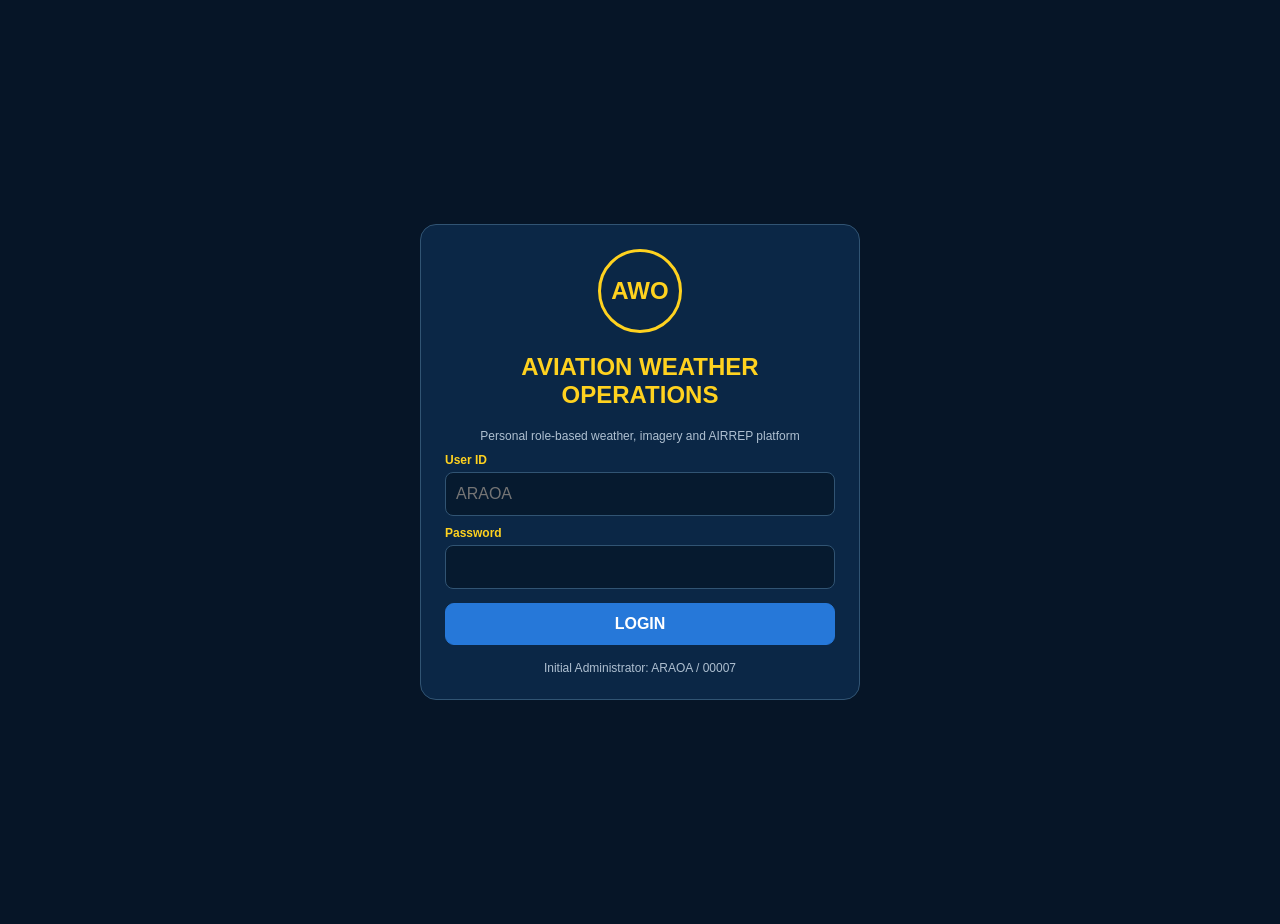
<file: index.html>
<!doctype html>
<html lang="en">
<head>
<meta charset="utf-8">
<meta name="viewport" content="width=device-width,initial-scale=1,viewport-fit=cover">
<meta name="theme-color" content="#07182c">
<link rel="manifest" href="manifest.webmanifest">
<title>AWO — Aviation Weather Operations</title>
<style>
:root{--bg:#061527;--panel:#0b2746;--panel2:#103759;--panel3:#081e36;--text:#f6f9fc;--muted:#afc0d1;--line:#315473;--yellow:#ffd21f;--blue:#2678d9;--green:#159447;--amber:#d4a10b;--red:#c83232;--purple:#8149aa;--grey:#65707c;--input:#061a2f}
[data-theme="light"]{--bg:#eef3f8;--panel:#fff;--panel2:#e7edf4;--panel3:#f5f8fb;--text:#10243a;--muted:#5b6b7b;--line:#bcc8d4;--yellow:#9b7200;--input:#fff}
*{box-sizing:border-box}body{margin:0;font-family:Arial,sans-serif;background:var(--bg);color:var(--text)}button,input,select,textarea{font:inherit}button{cursor:pointer}.hidden{display:none!important}.small{font-size:12px;color:var(--muted)}.center{text-align:center}
header{position:sticky;top:0;z-index:30;display:flex;justify-content:space-between;gap:10px;align-items:center;padding:10px 14px;background:var(--panel);border-bottom:2px solid var(--yellow)}.brand{color:var(--yellow);font-weight:900}.actions{display:flex;gap:7px;flex-wrap:wrap}
.btn{border:1px solid var(--line);border-radius:9px;padding:10px 12px;background:var(--panel2);color:var(--text);min-height:42px}.btn.primary{background:var(--blue);border-color:var(--blue);color:#fff;font-weight:800}.btn.success{background:var(--green);border-color:var(--green);color:#fff}.btn.danger{background:var(--red);border-color:var(--red);color:#fff}.btn.purple{background:var(--purple);border-color:var(--purple);color:#fff}
main{max-width:1280px;margin:auto;padding:12px}.loginWrap{min-height:100vh;display:grid;place-items:center}.loginCard{width:min(440px,95vw);background:var(--panel);border:1px solid var(--line);border-radius:16px;padding:24px}.logo{width:84px;height:84px;border:3px solid var(--yellow);border-radius:50%;display:grid;place-items:center;margin:auto;color:var(--yellow);font-weight:900;font-size:24px}.loginCard h1{text-align:center;color:var(--yellow);font-size:24px}
label{display:block;color:var(--yellow);font-size:12px;font-weight:800;margin:10px 0 5px}input,select,textarea{width:100%;min-height:44px;border:1px solid var(--line);border-radius:8px;background:var(--input);color:var(--text);padding:10px}textarea{min-height:88px}
.nav{display:flex;gap:7px;flex-wrap:wrap;margin-bottom:12px}.nav .active{border-color:var(--yellow);color:var(--yellow)}.card{background:var(--panel);border:1px solid var(--line);border-radius:13px;margin-bottom:12px;overflow:hidden}.cardTitle{padding:11px 13px;background:var(--panel2);color:var(--yellow);font-weight:900}.cardBody{padding:13px}.grid{display:grid;gap:10px}.g2{grid-template-columns:repeat(2,minmax(0,1fr))}.g3{grid-template-columns:repeat(3,minmax(0,1fr))}.g4{grid-template-columns:repeat(4,minmax(0,1fr))}
.kpi{background:var(--panel3);border:1px solid var(--line);border-radius:10px;padding:13px}.kpi b{display:block;color:var(--yellow);font-size:25px;margin-top:5px}.tableWrap{overflow:auto}table{width:100%;border-collapse:collapse;min-width:760px}th,td{padding:9px;border:1px solid var(--line);font-size:12px;text-align:left}th{background:var(--panel2);color:var(--yellow)}
.status{display:inline-block;padding:5px 9px;border-radius:999px;color:#fff;font-weight:800}.GREEN{background:var(--green)}.YELLOW{background:var(--amber);color:#07182c}.RED{background:var(--red)}.PURPLE{background:var(--purple)}.GREY{background:var(--grey)}
.choiceRow,.codeWrap{display:flex;gap:7px;flex-wrap:wrap}.choice,.code{border:1px solid var(--line);border-radius:8px;padding:9px 11px;background:var(--panel3);color:var(--text)}.choice.red{background:var(--red);color:#fff}.choice.yellow{background:var(--amber);color:#07182c}.choice.green{background:var(--green);color:#fff}.choice.selected,.code.selected{outline:2px solid var(--yellow)}
.person{border:1px solid var(--line);background:var(--panel3);padding:10px;border-radius:8px;margin:5px 0}.person.active{border-color:var(--yellow)}.chipGrid{display:grid;grid-template-columns:repeat(auto-fill,minmax(105px,1fr));gap:7px}.chip{padding:10px;border:1px solid var(--line);border-radius:8px;background:var(--panel3);color:var(--text)}.chip.on{background:var(--green);color:#fff}.history{border-left:4px solid var(--yellow);padding:9px 11px;background:var(--panel3);border-radius:7px;margin:7px 0}.imgGrid{display:grid;grid-template-columns:repeat(auto-fill,minmax(180px,1fr));gap:10px}.imgCard{border:1px solid var(--line);background:var(--panel3);border-radius:10px;padding:8px}.imgCard img{width:100%;aspect-ratio:16/10;object-fit:cover;border-radius:7px}
#cameraOverlay{position:fixed;inset:0;background:#000;z-index:100}#cameraVideo{width:100%;height:100%;object-fit:cover}.cameraTop{position:absolute;top:15px;left:12px;right:12px;display:flex;justify-content:space-between;z-index:105}.cameraBadge{background:rgba(4,18,31,.82);border:1px solid var(--yellow);color:var(--yellow);padding:8px 11px;border-radius:9px;font-weight:900}
#guide{position:absolute;top:22%;left:50%;transform:translateX(-50%);background:rgba(0,0,0,.65);border-radius:12px;padding:10px 18px;font-weight:900;text-align:center;z-index:105}.guideRed{border:2px solid #ff4f48;color:#ff4f48}.guideYellow{border:2px solid var(--yellow);color:var(--yellow)}.guideGreen{border:2px solid #3be277;color:#3be277}#guideArrow{font-size:38px;animation:pulse 1s infinite}@keyframes pulse{50%{opacity:.35}}
#radialCanvas{position:absolute;left:3%;right:3%;bottom:178px;width:94%;height:170px;z-index:104;background:rgba(0,12,24,.18);border-radius:18px;pointer-events:none}.centerPointer{position:absolute;bottom:326px;left:50%;transform:translateX(-50%);width:0;height:0;border-left:12px solid transparent;border-right:12px solid transparent;border-top:22px solid var(--yellow);z-index:106;filter:drop-shadow(0 0 5px #000)}.liveBearing{position:absolute;bottom:190px;left:50%;transform:translateX(-50%);z-index:106;font-size:42px;color:var(--yellow);font-weight:900;text-shadow:0 2px 5px #000}.weatherOverlay{position:absolute;bottom:112px;left:8px;right:8px;z-index:106;background:rgba(5,17,28,.82);padding:7px;border-radius:8px;text-align:center;font-size:11px}.cameraButtons{position:absolute;bottom:14px;left:0;right:0;display:flex;justify-content:center;gap:34px;align-items:center;z-index:106}.shutter{width:92px;height:92px;border-radius:50%;background:white;border:8px solid rgba(255,255,255,.48);box-shadow:0 0 0 2px rgba(0,0,0,.35)}#overrideBtn{font-size:17px;font-weight:900;padding:13px 18px;min-height:48px;border:1px solid var(--yellow);color:var(--yellow);background:rgba(5,17,28,.82)}#overrideBtn.overrideActive{background:#7a5210;color:#fff;border-color:#ffd21f}.overridePanel{position:absolute;inset:0;z-index:120;background:rgba(0,0,0,.58);display:flex;align-items:center;justify-content:center;padding:18px}.overrideCard{width:min(92vw,430px);background:#071b2d;border:1px solid #ffd21f;border-radius:16px;padding:18px;box-shadow:0 18px 50px rgba(0,0,0,.55)}.overrideTitle{font-size:20px;font-weight:900;color:#ffd21f;text-align:center;margin-bottom:14px}.bearingAdjuster{display:grid;grid-template-columns:auto auto 1fr auto auto;gap:7px;align-items:center;margin:10px 0}.bearingAdjuster button{min-height:44px;font-weight:900}.overrideBearingValue{font-size:30px;font-weight:900;color:#ffd21f;text-align:center;min-width:88px}.overrideActions{display:flex;gap:10px;margin-top:14px}.overrideActions button{flex:1;min-height:46px;font-weight:900}.overrideHint{font-size:12px;color:#b9c8d6;margin-top:8px;text-align:center}
@media(max-width:760px){.g2,.g3,.g4{grid-template-columns:1fr}.brand{font-size:14px}main{padding:8px}header{align-items:flex-start}}
</style>
</head>
<body>
<header id="header" class="hidden"><div><div class="brand">AWO — AVIATION WEATHER OPERATIONS</div><div id="userLine" class="small"></div></div><div class="actions"><button class="btn" id="themeBtn">◐</button><button class="btn danger" id="logoutBtn">LOGOUT</button></div></header>
<main>
<section id="login" class="loginWrap"><div class="loginCard"><div class="logo">AWO</div><h1>AVIATION WEATHER OPERATIONS</h1><div class="small center">Personal role-based weather, imagery and AIRREP platform</div><label>User ID</label><input id="loginId" autocomplete="username" placeholder="ARAOA"><label>Password</label><input id="loginPass" type="password" autocomplete="current-password"><button class="btn primary" style="width:100%;margin-top:14px" id="loginBtn">LOGIN</button><p id="loginError" style="color:#ff7770"></p><div class="small center">Initial Administrator: ARAOA / 00007</div></div></section>
<section id="app" class="hidden"><div id="nav" class="nav"></div><div id="content"></div></section>
</main>

<section id="cameraOverlay" class="hidden">
<video id="cameraVideo" autoplay playsinline></video>
<canvas id="captureCanvas" class="hidden"></canvas>
<div class="cameraTop"><button class="btn danger" id="closeCamera">✕</button><div class="cameraBadge" id="targetBearing">TARGET —</div><button class="btn" id="referenceButton">REFERENCE</button></div>
<div id="guide" class="guideRed"><div id="guideText">TURN RIGHT</div><div id="guideArrow">›››</div></div>
<div class="centerPointer"></div><canvas id="radialCanvas" width="1000" height="150"></canvas><div id="liveBearing" class="liveBearing">—°</div><div id="cameraWeather" class="weatherOverlay"></div>
<div class="cameraButtons"><button class="btn" id="overrideBtn">OVERRIDE</button><button class="shutter" id="captureBtn" aria-label="Capture image"></button></div>
<div id="overridePanel" class="overridePanel hidden">
  <div class="overrideCard">
    <div class="overrideTitle">MANUAL BEARING OVERRIDE</div>
    <label>Selected bearing</label>
    <div class="bearingAdjuster">
      <button class="btn" id="bearingMinus10">−10°</button>
      <button class="btn" id="bearingMinus1">−1°</button>
      <div id="overrideBearingValue" class="overrideBearingValue">000°</div>
      <button class="btn" id="bearingPlus1">+1°</button>
      <button class="btn" id="bearingPlus10">+10°</button>
    </div>
    <input id="overrideBearingInput" type="number" min="0" max="359" inputmode="numeric" placeholder="Enter bearing 0–359°">
    <label>Reason for override</label>
    <select id="overrideReason">
      <option value="">Select reason</option>
      <option value="COMPASS_UNAVAILABLE">Compass unavailable</option>
      <option value="COMPASS_INACCURATE">Compass inaccurate</option>
      <option value="SENSOR_UNSTABLE">Sensor unstable</option>
      <option value="OTHER">Other</option>
    </select>
    <textarea id="overrideRemarks" placeholder="Additional remarks"></textarea>
    <div class="overrideHint">The selected manual bearing will be embedded permanently in the captured image.</div>
    <div class="overrideActions">
      <button class="btn" id="cancelOverride">CANCEL</button>
      <button class="btn success" id="applyOverride">USE BEARING</button>
    </div>
  </div>
</div>
</section>

<script>
/* AWO CAMERA HOTFIX V5.1 - rear camera only, robust compass, visible radial, in-camera override */
"use strict";
const DBKEY="AWO_HYBRID_DATABASE", OLD_DBKEY="awo_v2_foundation_db", SESSIONKEY="AWO_SESSION";
const WEATHER_CODES=["NIL","HZ","BR","FG","-DZ","DZ","+DZ","-RA","RA","+RA","-SN","SN","+SN","TS","SHRA","GR","GS"];
const $=id=>document.getElementById(id);
function emptyDB(){return {users:{},helipads:{},observations:[],images:[],airreps:[],tasks:[],messages:[],audit:[],requests:[],aviatorPrefs:{}}}
function parse(v){try{return v?JSON.parse(v):null}catch{return null}}
function normalize(d){d=(d&&typeof d==="object")?d:emptyDB();d.users=(d.users&&typeof d.users==="object"&&!Array.isArray(d.users))?d.users:{};d.helipads=(d.helipads&&typeof d.helipads==="object"&&!Array.isArray(d.helipads))?d.helipads:{};for(const k of ["observations","images","airreps","tasks","messages","audit","requests"])if(!Array.isArray(d[k]))d[k]=[];if(!d.aviatorPrefs||typeof d.aviatorPrefs!=="object")d.aviatorPrefs={};Object.values(d.users).forEach(u=>{if(!Array.isArray(u.helipads))u.helipads=[];if(u.active===undefined)u.active=true});Object.values(d.helipads).forEach(h=>{if(h.active===undefined)h.active=true;if(h.validity==null)h.validity=h.weatherValidityMinutes||30;if(!h.autoColour)h.autoColour="ON";if(h.redVis==null)h.redVis=1000;if(h.yellowVis==null)h.yellowVis=3000;if(h.views==null)h.views=4;if(!Array.isArray(h.viewConfig)){h.viewConfig=Array.from({length:Number(h.views||4)},(_,i)=>({id:"V"+(i+1),label:"VIEW "+(i+1),bearing:(i*90)%360,tolerance:10,reference:null}))}});return d}
let db=parse(localStorage.getItem(DBKEY));
if(!db){const old=parse(localStorage.getItem(OLD_DBKEY));db=old?{users:old.users||{},helipads:old.helipads||{},observations:old.observations||[],images:old.images||[],airreps:old.airreps||[],tasks:old.tasks||[],messages:old.messages||[],audit:old.audit||[],requests:old.requests||[],aviatorPrefs:old.aviatorPrefs||{}}:emptyDB()}
db=normalize(db);
const oldAdmin=db.users.ARAOA||{};
db.users.ARAOA={...oldAdmin,id:"ARAOA",password:"00007",role:"ADMIN",observerType:null,active:true,primary:true,helipads:Array.isArray(oldAdmin.helipads)?oldAdmin.helipads:[]};
function save(){try{localStorage.setItem(DBKEY,JSON.stringify(db));return true}catch(e){alert("Local storage is full/unavailable. Export or clear old image history.");return false}}
save();
function currentUser(){const id=localStorage.getItem(SESSIONKEY);return id&&db.users[id]?db.users[id]:null}
function audit(action,detail){const u=currentUser();db.audit.unshift({time:new Date().toISOString(),user:u?u.id:"SYSTEM",action,detail});save()}
function esc(v){return String(v??"").replace(/[&<>"']/g,c=>({"&":"&amp;","<":"&lt;",">":"&gt;",'"':"&quot;","'":"&#039;"}[c]))}
function fmt(v){if(!v)return"—";const d=new Date(v);return isNaN(d)?"—":d.toLocaleString()}
function login(){const id=$("loginId").value.trim().toUpperCase(),pass=$("loginPass").value,u=db.users[id];if(!u||u.active===false||String(u.password)!==String(pass)){$("loginError").textContent="Invalid User ID or password.";return}$("loginError").textContent="";localStorage.setItem(SESSIONKEY,id);audit("LOGIN","User logged in");route()}
function logout(){if(currentUser())audit("LOGOUT","User logged out");localStorage.removeItem(SESSIONKEY);route()}
function route(){const u=currentUser();if(!u){$("login").classList.remove("hidden");$("app").classList.add("hidden");$("header").classList.add("hidden");return}$("login").classList.add("hidden");$("app").classList.remove("hidden");$("header").classList.remove("hidden");$("userLine").textContent=`${u.id} • ${u.role}${u.observerType?" / "+u.observerType:""}`;buildNav(u)}
function buildNav(u){let tabs=[];if(u.role==="ADMIN")tabs=[["Dashboard",renderAdminDashboard],["Helipads",renderAdminHelipads],["Users",renderAdminUsers],["Schedules",renderAdminSchedules],["Messages",renderAdminMessages],["Records",renderAdminRecords]];else if(u.role==="CAPTURER")tabs=[["Capture",renderCapturer],["History",renderCaptureHistory]];else if(u.role==="OBSERVER"&&u.observerType==="OUTSTATION")tabs=[["Weather",renderOutstation],["Camera",renderOutCamera],["History",renderOutHistory]];else if(u.role==="OBSERVER"&&u.observerType==="INSTATION")tabs=[["My Helipads",renderInstation],["Latest Updates",renderInstationHistory]];else if(u.role==="AVIATOR")tabs=[["Latest Weather",renderAviator],["AIRREP",renderAIRREP],["Alerts",renderAviatorAlerts],["Compare",renderCompare]];const nav=$("nav");nav.innerHTML="";tabs.forEach((t,i)=>{const b=document.createElement("button");b.className="btn"+(i===0?" active":"");b.textContent=t[0];b.onclick=()=>{[...nav.children].forEach(x=>x.classList.remove("active"));b.classList.add("active");t[1]()};nav.appendChild(b)});if(tabs[0])tabs[0][1]()}
function latestObservation(id,source){let a=db.observations.filter(o=>(o.helipad===id||o.helipadId===id)&&(!source||o.source===source));a.sort((x,y)=>new Date(y.time||y.observedAt)-new Date(x.time||x.observedAt));return a[0]||null}
function latestImage(id){return db.images.filter(i=>i.helipad===id||i.helipadId===id).sort((x,y)=>new Date(y.time||y.capturedAt)-new Date(x.time||x.capturedAt))[0]||null}
function officialObs(h){return h.mode==="OUTSTATION"?latestObservation(h.id,"OUT"):latestObservation(h.id,"IN")}
function statusFor(h){const o=officialObs(h),img=latestImage(h.id);if(!o)return img?"PURPLE":"GREY";const age=(Date.now()-new Date(o.time||o.observedAt).getTime())/60000;if(age>Number(h.validity||h.weatherValidityMinutes||30))return img?"PURPLE":"GREY";return o.systemColour||o.observerColour||"GREEN"}
function calcColour(h,d){if((h.autoColour||"ON")==="OFF")return d.observerColour;const v=Number(d.visibility),wx=d.weather||d.weatherCodes||[];if(v<Number(h.redVis||1000)||d.htStatus==="HTNV"||["TS","+RA","GR","GS"].some(x=>wx.includes(x)))return"RED";if(v<Number(h.yellowVis||3000)||d.htStatus==="HTPV"||["RA","FG","BR"].some(x=>wx.includes(x)))return"YELLOW";return"GREEN"}
function renderAdminDashboard(){const hs=Object.values(db.helipads).filter(h=>h.active!==false),counts={GREEN:0,YELLOW:0,RED:0,PURPLE:0,GREY:0};hs.forEach(h=>counts[statusFor(h)]++);$("content").innerHTML=`<div class="grid g4"><div class="kpi">HELIPADS<b>${hs.length}</b></div><div class="kpi">ACTIVE USERS<b>${Object.values(db.users).filter(u=>u.active!==false).length}</b></div><div class="kpi">OBSERVATIONS<b>${db.observations.length}</b></div><div class="kpi">IMAGES<b>${db.images.length}</b></div></div><div class="card"><div class="cardTitle">CURRENT STATUS</div><div class="cardBody grid g4">${["GREEN","YELLOW","RED","PURPLE","GREY"].map(c=>`<div class="kpi ${c}">${c}<b>${counts[c]}</b></div>`).join("")}</div></div><div class="card"><div class="cardTitle">HELIPAD STATUS</div><div class="cardBody tableWrap"><table><tr><th>Helipad</th><th>Status</th><th>Source</th><th>Latest Image</th></tr>${hs.map(h=>{const o=officialObs(h),i=latestImage(h.id),s=statusFor(h);return`<tr><td>${esc(h.id)}</td><td><span class="status ${s}">${s}</span></td><td>${o?esc(o.source):"—"}</td><td>${i?fmt(i.time||i.capturedAt):"NO IMAGE"}</td></tr>`}).join("")}</table></div></div>`}
function renderAdminHelipads(){$("content").innerHTML=`<div class="card"><div class="cardTitle">CREATE / UPDATE HELIPAD</div><div class="cardBody grid g2"><div><label>Helipad Name / ID</label><input id="hName"><label>Operating Mode</label><select id="hMode"><option value="OUTSTATION">Outstation Observer</option><option value="CAP_IN">Capturer + Instation Observer</option></select><label>Active Views</label><select id="hViews"><option>1</option><option>2</option><option>3</option><option selected>4</option></select></div><div><label>Weather Validity (minutes)</label><input id="hValidity" value="30" type="number"><label>Automatic Colour</label><select id="hAuto"><option>ON</option><option>OFF</option></select><label>RED below visibility (m)</label><input id="hRed" value="1000" type="number"><label>YELLOW below visibility (m)</label><input id="hYellow" value="3000" type="number"></div></div><div class="cardBody"><button class="btn primary" id="saveHelipadBtn">SAVE HELIPAD</button></div></div><div class="card"><div class="cardTitle">HELIPADS</div><div class="cardBody tableWrap"><table><tr><th>Helipad</th><th>Mode</th><th>Status</th><th>Views</th><th>Action</th></tr>${Object.values(db.helipads).map(h=>`<tr><td>${esc(h.id)}</td><td>${esc(h.mode)}</td><td><span class="status ${statusFor(h)}">${statusFor(h)}</span></td><td>${h.views}</td><td><button class="btn" data-view="${esc(h.id)}">REFERENCE IMAGES</button> <button class="btn danger" data-toggle-h="${esc(h.id)}">${h.active===false?"RESTORE":"ARCHIVE"}</button></td></tr>`).join("")}</table></div></div>`;$("saveHelipadBtn").onclick=saveHelipad;$("content").querySelectorAll("[data-view]").forEach(b=>b.onclick=()=>configureViews(b.dataset.view));$("content").querySelectorAll("[data-toggle-h]").forEach(b=>b.onclick=()=>{const h=db.helipads[b.dataset.toggleH];h.active=h.active===false;save();audit("TOGGLE_HELIPAD",h.id);renderAdminHelipads()})}
function saveHelipad(){const id=$("hName").value.trim().toUpperCase();if(!id)return alert("Enter helipad name.");const views=Number($("hViews").value),old=db.helipads[id]||{};let vc=Array.isArray(old.viewConfig)?old.viewConfig.slice(0,views):[];while(vc.length<views){const i=vc.length;vc.push({id:"V"+(i+1),label:"VIEW "+(i+1),bearing:(i*90)%360,tolerance:10,reference:null})}db.helipads[id]={...old,id,active:true,mode:$("hMode").value,views,validity:Number($("hValidity").value)||30,autoColour:$("hAuto").value,redVis:Number($("hRed").value)||1000,yellowVis:Number($("hYellow").value)||3000,viewConfig:vc};save();audit("SAVE_HELIPAD",id);renderAdminHelipads()}
function configureViews(id){const h=db.helipads[id];$("content").innerHTML=`<button class="btn" id="backHel">← BACK</button><div class="card"><div class="cardTitle">${esc(id)} — REFERENCE IMAGES & BEARINGS</div><div class="cardBody">${h.viewConfig.map((v,i)=>`<div class="history"><b>${esc(v.label)}</b><label>View Name</label><input id="vl${i}" value="${esc(v.label)}"><label>Target Bearing</label><input id="vb${i}" type="number" value="${Number(v.bearing)}"><label>Tolerance ±°</label><input id="vt${i}" type="number" value="${Number(v.tolerance)}"><label>Reference Image</label><input type="file" accept="image/*" data-ref-index="${i}">${v.reference?`<img src="${v.reference}" style="width:100%;max-width:320px;border-radius:8px">`:""}</div>`).join("")}<button class="btn success" id="saveViewsBtn">SAVE VIEW SETTINGS</button></div></div>`;$("backHel").onclick=renderAdminHelipads;$("saveViewsBtn").onclick=()=>{h.viewConfig.forEach((v,i)=>{v.label=$("vl"+i).value;v.bearing=((Number($("vb"+i).value)%360)+360)%360;v.tolerance=Math.max(0,Number($("vt"+i).value)||0)});save();audit("UPDATE_VIEW_CONFIGURATION",id);renderAdminHelipads()};$("content").querySelectorAll("[data-ref-index]").forEach(inp=>inp.onchange=()=>{const f=inp.files[0];if(!f)return;const r=new FileReader();r.onload=()=>{h.viewConfig[Number(inp.dataset.refIndex)].reference=r.result;save();configureViews(id)};r.readAsDataURL(f)})}
let selectedPerson=null;
function renderAdminUsers(){$("content").innerHTML=`<div class="grid g2"><div class="card"><div class="cardTitle">PERSONNEL / USERS</div><div class="cardBody"><input id="personSearch" placeholder="Search User ID"><div id="personList"></div></div></div><div class="card"><div class="cardTitle">SELECTED USER</div><div class="cardBody" id="personEditor">Select a user.</div></div></div><div class="card"><div class="cardTitle">CREATE USER</div><div class="cardBody grid g2"><div><label>User ID</label><input id="newUser"><label>Password</label><input id="newPass"><label>Role</label><select id="newRole"><option>CAPTURER</option><option>OBSERVER</option><option>AVIATOR</option><option>ADMIN</option></select><div id="obsWrap" class="hidden"><label>Observer Type</label><select id="newObsType"><option>OUTSTATION</option><option>INSTATION</option></select></div></div><div><button class="btn primary" id="createUserBtn" style="margin-top:25px">CREATE USER</button></div></div></div>`;$("personSearch").oninput=renderPersonList;$("newRole").onchange=()=>{$("obsWrap").classList.toggle("hidden",$("newRole").value!=="OBSERVER")};$("createUserBtn").onclick=createUser;renderPersonList()}
function createUser(){const id=$("newUser").value.trim().toUpperCase(),password=$("newPass").value;if(!id||!password)return alert("Enter ID and password.");if(db.users[id])return alert("User already exists.");const role=$("newRole").value;db.users[id]={id,password,role,observerType:role==="OBSERVER"?$("newObsType").value:null,helipads:[],active:true};save();audit("CREATE_USER",id);renderAdminUsers()}
function renderPersonList(){const box=$("personList");if(!box)return;const q=($("personSearch")?.value||"").toUpperCase();box.innerHTML=Object.values(db.users).filter(u=>u.id.includes(q)).map(u=>`<div class="person ${selectedPerson===u.id?"active":""}" data-person="${esc(u.id)}"><b>${esc(u.id)}</b><br><span class="small">${esc(u.role)}${u.observerType?" / "+esc(u.observerType):""}</span></div>`).join("");box.querySelectorAll("[data-person]").forEach(x=>x.onclick=()=>selectPerson(x.dataset.person))}
function selectPerson(id){selectedPerson=id;renderPersonList();const u=db.users[id];$("personEditor").innerHTML=`<b>${esc(u.id)}</b><br><span class="small">${esc(u.role)}${u.observerType?" / "+esc(u.observerType):""}</span><label>Assigned / Authorised Helipads</label><div class="chipGrid">${Object.values(db.helipads).filter(h=>h.active!==false).map(h=>`<button class="chip ${u.helipads.includes(h.id)?"on":""}" data-chip="${esc(h.id)}">${esc(h.id)}</button>`).join("")}</div><button class="btn success" id="saveAssignBtn" style="margin-top:12px">SAVE CHANGES</button>${u.primary?"":` <button class="btn danger" id="toggleUserBtn" style="margin-top:12px">${u.active===false?"REACTIVATE":"DEACTIVATE"}</button>`}`;$("personEditor").querySelectorAll("[data-chip]").forEach(b=>b.onclick=()=>{const hid=b.dataset.chip,has=u.helipads.includes(hid);if(has)u.helipads=u.helipads.filter(x=>x!==hid);else if(u.role==="CAPTURER"||(u.role==="OBSERVER"&&u.observerType==="OUTSTATION"))u.helipads=[hid];else u.helipads.push(hid);save();selectPerson(id)});$("saveAssignBtn").onclick=()=>{audit("CHANGE_HELIPAD_ASSIGNMENT",id+" → "+u.helipads.join(","));alert("Assignments saved.")};if($("toggleUserBtn"))$("toggleUserBtn").onclick=()=>{u.active=u.active===false;save();audit("TOGGLE_USER",id);selectPerson(id)}}
function renderAdminSchedules(){$("content").innerHTML=`<div class="card"><div class="cardTitle">CREATE TASK / SCHEDULE</div><div class="cardBody grid g3"><div><label>Helipad</label><select id="taskHel">${Object.values(db.helipads).filter(h=>h.active!==false).map(h=>`<option>${esc(h.id)}</option>`).join("")}</select></div><div><label>Task</label><select id="taskType"><option>IMAGE</option><option>WEATHER</option></select></div><div><label>Due</label><input id="taskDue" type="datetime-local"></div></div><div class="cardBody"><button class="btn primary" id="createTaskBtn">CREATE TASK</button></div></div><div class="card"><div class="cardTitle">TASKS</div><div class="cardBody">${db.tasks.slice().reverse().map(t=>`<div class="history"><b>${esc(t.helipad||t.helipadId||"")} • ${esc(t.type)}</b><br>Due: ${fmt(t.due||t.dueAt)}<br>Reminder: ${fmt(t.reminder||t.reminderAt)}<br>Status: ${esc(t.status||"SCHEDULED")}</div>`).join("")||"No tasks."}</div></div>`;$("createTaskBtn").onclick=()=>{const due=new Date($("taskDue").value);if(isNaN(due))return alert("Select due time.");db.tasks.push({id:"TASK-"+Date.now(),helipad:$("taskHel").value,type:$("taskType").value,due:due.toISOString(),reminder:new Date(due.getTime()-600000).toISOString(),status:"SCHEDULED"});save();audit("CREATE_TASK","New scheduled task");renderAdminSchedules()}}
function renderAdminMessages(){$("content").innerHTML=`<div class="card"><div class="cardTitle">ADMINISTRATOR MESSAGE</div><div class="cardBody"><label>Priority</label><select id="msgPriority"><option>INFO</option><option>IMPORTANT</option><option>URGENT</option></select><label>Message</label><textarea id="msgText"></textarea><label>Expiry</label><input id="msgExpiry" type="datetime-local"><button class="btn primary" id="saveMsgBtn">SAVE MESSAGE</button></div></div><div class="card"><div class="cardTitle">RECENT MESSAGES</div><div class="cardBody">${db.messages.slice(0,20).map(m=>`<div class="history"><b>${esc(m.priority)}</b> • ${fmt(m.time)}<br>${esc(m.text)}<br>Expiry: ${esc(m.expiry||"—")}</div>`).join("")||"No messages."}</div></div>`;$("saveMsgBtn").onclick=()=>{const text=$("msgText").value.trim();if(!text)return alert("Enter message.");db.messages.unshift({id:"MSG-"+Date.now(),priority:$("msgPriority").value,text,expiry:$("msgExpiry").value,time:new Date().toISOString()});save();audit("ADMIN_MESSAGE","Message created");renderAdminMessages()}}
function renderAdminRecords(){$("content").innerHTML=`<div class="card"><div class="cardTitle">AUDIT HISTORY</div><div class="cardBody"><button class="btn" id="exportBtn">EXPORT BACKUP JSON</button>${db.audit.slice(0,150).map(a=>`<div class="history"><b>${esc(a.action)}</b><br>${esc(a.user)}<br>${esc(a.detail)}<br><span class="small">${fmt(a.time)}</span></div>`).join("")}</div></div>`;$("exportBtn").onclick=()=>{const blob=new Blob([JSON.stringify(db,null,2)],{type:"application/json"}),a=document.createElement("a");a.href=URL.createObjectURL(blob);a.download="AWO_backup_"+Date.now()+".json";a.click();setTimeout(()=>URL.revokeObjectURL(a.href),1000)}}
function weatherForm(prefix){return `<label>Weather</label><div class="codeWrap" id="${prefix}Wx">${WEATHER_CODES.map(c=>`<button type="button" class="code" data-wx="${c}">${c}</button>`).join("")}</div><label>Visibility (m)</label><select id="${prefix}Vis">${[500,800,1000,1500,2000,3000,5000,8000,10000].map(v=>`<option>${v}</option>`).join("")}</select><label>Hill Top</label><select id="${prefix}Hill"><option>CCHT</option><option>CTHT</option><option>SOCC</option><option>NA</option></select><label>HT Status</label><select id="${prefix}HT"><option>HTV</option><option>HTPV</option><option>HTNV</option></select><label>Optional AC / ANC</label><select id="${prefix}Cloud"><option value="">NONE</option><option>AC</option><option>ANC</option></select><label>Observer Colour</label><div class="choiceRow"><button type="button" class="choice red" data-colour="RED">RED</button><button type="button" class="choice yellow" data-colour="YELLOW">YELLOW</button><button type="button" class="choice green selected" data-colour="GREEN">GREEN</button></div><input type="hidden" id="${prefix}Colour" value="GREEN">`}
function wireWeather(prefix){const wrap=$(prefix+"Wx");wrap.querySelectorAll("[data-wx]").forEach(b=>b.onclick=()=>{const c=b.dataset.wx;if(c==="NIL"){wrap.querySelectorAll(".code").forEach(x=>x.classList.remove("selected"));b.classList.add("selected")}else{wrap.querySelector('[data-wx="NIL"]')?.classList.remove("selected");b.classList.toggle("selected")}});const parent=$(prefix+"Colour").previousElementSibling;parent.querySelectorAll("[data-colour]").forEach(b=>b.onclick=()=>{$(prefix+"Colour").value=b.dataset.colour;parent.querySelectorAll(".choice").forEach(x=>x.classList.remove("selected"));b.classList.add("selected")})}
function selectedWx(prefix){return [...$(prefix+"Wx").querySelectorAll(".selected")].map(x=>x.dataset.wx)}
function applyPrevious(prefix,p){if(!p)return;const wx=p.weather||p.weatherCodes||[];$(prefix+"Wx").querySelectorAll("[data-wx]").forEach(b=>{if(wx.includes(b.dataset.wx))b.classList.add("selected")});$(prefix+"Vis").value=String(p.visibility||5000);$(prefix+"Hill").value=p.hillTop||"NA";$(prefix+"HT").value=p.htStatus||"HTV";$(prefix+"Cloud").value=p.cloud||p.cloudStatus||"";$(prefix+"Colour").value=p.observerColour||"GREEN";const par=$(prefix+"Colour").previousElementSibling;par.querySelectorAll(".choice").forEach(x=>x.classList.toggle("selected",x.dataset.colour===$(prefix+"Colour").value))}
function renderOutstation(){const u=currentUser(),id=u.helipads[0],h=db.helipads[id];if(!h){$("content").innerHTML="No assigned helipad.";return}const prev=latestObservation(id,"OUT");$("content").innerHTML=`<div class="card"><div class="cardTitle">OUTSTATION OBSERVER — ${esc(id)}</div><div class="cardBody"><label>METAR</label><textarea id="outMetar">${esc(prev?.metar||"")}</textarea><div id="metarWarning" class="small"></div>${weatherForm("out")}<button class="btn success" id="submitOutBtn" style="width:100%;margin-top:13px">SUBMIT COMPLETE OBSERVATION</button></div></div><div class="card"><div class="cardTitle">REQUIRED IMAGES</div><div class="cardBody"><button class="btn primary" id="outCameraBtn">OPEN CAMERA + COMPASS</button></div></div>`;wireWeather("out");applyPrevious("out",prev);function check(){const text=$("outMetar").value,cur=text.match(/\b(\d{6})Z\b/),old=(prev?.metar||"").match(/\b(\d{6})Z\b/),w=[];if(!cur)w.push("CAUTION: Check METAR time group (DDHHMMZ).");if(cur&&old&&cur[1]===old[1])w.push("CAUTION: METAR TIME UNCHANGED.");$("metarWarning").innerHTML=w.map(x=>`<div style="color:var(--yellow)">${esc(x)}</div>`).join("")}$("outMetar").oninput=check;check();$("submitOutBtn").onclick=()=>{const wx=selectedWx("out");if(!wx.length)return alert("Select weather.");const d={id:"OBS-"+Date.now(),helipad:id,source:"OUT",user:u.id,time:new Date().toISOString(),metar:$("outMetar").value.trim(),weather:wx,visibility:Number($("outVis").value),hillTop:$("outHill").value,htStatus:$("outHT").value,cloud:$("outCloud").value,observerColour:$("outColour").value};d.systemColour=calcColour(h,d);db.observations.push(d);save();audit("OUTSTATION_OBSERVATION",id+" "+d.systemColour);alert("Observation submitted.");renderOutstation()};$("outCameraBtn").onclick=()=>openCameraFor(id,"OUT")}
function renderOutCamera(){const id=currentUser().helipads[0];$("content").innerHTML=`<div class="card"><div class="cardTitle">${esc(id||"—")} — CAMERA</div><div class="cardBody"><button class="btn primary" id="openOutCam">OPEN CAMERA + COMPASS</button></div></div>`;$("openOutCam").onclick=()=>openCameraFor(id,"OUT")}
function renderOutHistory(){const id=currentUser().helipads[0],a=db.observations.filter(o=>(o.helipad===id||o.helipadId===id)&&o.source==="OUT").sort((x,y)=>new Date(y.time||y.observedAt)-new Date(x.time||x.observedAt));$("content").innerHTML=`<div class="card"><div class="cardTitle">PREVIOUS OBSERVATIONS</div><div class="cardBody">${a.slice(0,20).map(o=>`<div class="history"><b>${fmt(o.time||o.observedAt)} • ${esc(o.systemColour||"")}</b><br>VIS ${esc(o.visibility)} m • ${esc((o.weather||o.weatherCodes||[]).join(" "))} • ${esc(o.hillTop)} • ${esc(o.htStatus)}<br><span class="small">${esc(o.metar||"")}</span></div>`).join("")||"No observations."}</div></div>`}
let instationSelected=null;
function renderInstation(){const u=currentUser();$("content").innerHTML=`<div class="card"><div class="cardTitle">ASSIGNED HELIPADS</div><div class="cardBody grid g3">${u.helipads.map(id=>{const h=db.helipads[id];return h?`<div class="kpi" data-in="${esc(id)}"><b>${esc(id)}</b><span class="status ${statusFor(h)}">${statusFor(h)}</span></div>`:""}).join("")}</div></div><div id="instationEditor"></div>`;$("content").querySelectorAll("[data-in]").forEach(x=>x.onclick=()=>openInstation(x.dataset.in))}
function openInstation(id){instationSelected=id;const p=latestObservation(id,"IN");$("instationEditor").innerHTML=`<div class="card"><div class="cardTitle">${esc(id)} — COMPLETE WEATHER</div><div class="cardBody">${weatherForm("in")}<button class="btn success" id="submitInBtn" style="width:100%;margin-top:13px">CONFIRM COMPLETE WEATHER</button><button class="btn" id="requestInImage" style="width:100%;margin-top:8px">REQUEST NEW IMAGE</button></div></div>`;wireWeather("in");applyPrevious("in",p);$("submitInBtn").onclick=()=>{const h=db.helipads[id],wx=selectedWx("in");if(!wx.length)return alert("Select weather.");const d={id:"OBS-"+Date.now(),helipad:id,source:"IN",user:currentUser().id,time:new Date().toISOString(),metar:"",weather:wx,visibility:Number($("inVis").value),hillTop:$("inHill").value,htStatus:$("inHT").value,cloud:$("inCloud").value,observerColour:$("inColour").value};d.systemColour=calcColour(h,d);db.observations.push(d);save();audit("INSTATION_OBSERVATION",id+" "+d.systemColour);alert("Complete weather confirmed.");renderInstation()};$("requestInImage").onclick=()=>{db.requests.unshift({id:"REQ-"+Date.now(),type:"IMAGE",helipad:id,requestedBy:currentUser().id,status:"PENDING",time:new Date().toISOString()});save();audit("REQUEST_NEW_IMAGE",id);alert("Image request created.")}}
function renderInstationHistory(){const u=currentUser(),a=db.observations.filter(o=>u.helipads.includes(o.helipad||o.helipadId)).sort((x,y)=>new Date(y.time||y.observedAt)-new Date(x.time||x.observedAt));$("content").innerHTML=`<div class="card"><div class="cardTitle">LATEST UPDATES</div><div class="cardBody">${a.slice(0,30).map(o=>`<div class="history"><b>${esc(o.helipad||o.helipadId)} • ${esc(o.systemColour||"")}</b><br>${esc(o.source)} • VIS ${esc(o.visibility)} • ${esc((o.weather||o.weatherCodes||[]).join(" "))}<br><span class="small">${fmt(o.time||o.observedAt)}</span></div>`).join("")||"No updates."}</div></div>`}
function renderCapturer(){const id=currentUser().helipads[0];$("content").innerHTML=`<div class="card"><div class="cardTitle">CAPTURER — ${esc(id||"NO HELIPAD")}</div><div class="cardBody center"><div style="font-size:80px">📷</div><button class="btn primary" id="capOpen">CAPTURE IMAGE</button></div></div><div class="card"><div class="cardTitle">PENDING REQUESTS</div><div class="cardBody">${db.requests.filter(r=>r.helipad===id&&r.status==="PENDING").map(r=>`<div class="history"><b>${esc(r.type)} REQUEST</b><br>${fmt(r.time)}<br><button class="btn success" data-req-cap="${esc(r.id)}">ACCEPT / CAPTURE</button> <button class="btn danger" data-req-no="${esc(r.id)}">UNABLE TO COMPLETE</button></div>`).join("")||"No pending requests."}</div></div>`;$("capOpen").onclick=()=>openCameraFor(id,"CAP");$("content").querySelectorAll("[data-req-cap]").forEach(b=>b.onclick=()=>openCameraFor(id,"CAP"));$("content").querySelectorAll("[data-req-no]").forEach(b=>b.onclick=()=>{const r=db.requests.find(x=>x.id===b.dataset.reqNo);if(r){r.status="UNABLE";save();audit("REQUEST_UNABLE",id);renderCapturer()}})}
function renderCaptureHistory(){const u=currentUser(),a=db.images.filter(i=>i.user===u.id||i.capturedBy===u.id).sort((x,y)=>new Date(y.time||y.capturedAt)-new Date(x.time||x.capturedAt));$("content").innerHTML=`<div class="card"><div class="cardTitle">IMAGE HISTORY</div><div class="cardBody imgGrid">${a.map(i=>`<div class="imgCard"><img src="${i.data||i.dataUrl}"><br>${esc(i.viewLabel||i.viewId||"")}<br><span class="small">${fmt(i.time||i.capturedAt)}</span></div>`).join("")||"No images."}</div></div>`}
let cam={helipad:null,source:null,stream:null,bearing:null,sensorBearing:null,override:false,overrideBearing:null,overrideReason:"",overrideRemarks:"",viewIndex:0,handler:null,compassTimer:null,lastCompassAt:0};
function dir(b){if(b==null||!Number.isFinite(Number(b)))return"UNAVAILABLE";const n=((Number(b)%360)+360)%360;return["N","NE","E","SE","S","SW","W","NW"][Math.round(n/45)%8]}
function angleDiff(t,c){return((t-c+540)%360)-180}
function normaliseBearing(v){v=Number(v);if(!Number.isFinite(v))return null;v%=360;if(v<0)v+=360;return v}
function effectiveBearing(){return cam.override&&Number.isFinite(cam.overrideBearing)?normaliseBearing(cam.overrideBearing):normaliseBearing(cam.sensorBearing)}
async function openCameraFor(id,source){
  if(!id||!db.helipads[id])return alert("No valid helipad assigned.");
  const h=db.helipads[id];
  if(!Array.isArray(h.viewConfig)||!h.viewConfig.length)h.viewConfig=Array.from({length:Number(h.views||4)},(_,i)=>({id:"V"+(i+1),label:"VIEW "+(i+1),bearing:(i*90)%360,tolerance:10,reference:null}));
  save();
  cam={...cam,helipad:id,source,viewIndex:0,override:false,overrideBearing:null,overrideReason:"",overrideRemarks:"",bearing:null,sensorBearing:null,lastCompassAt:0};
  $("overrideBtn").classList.remove("overrideActive");
  $("overrideBtn").textContent="OVERRIDE";
  $("overridePanel").classList.add("hidden");
  $("cameraOverlay").classList.remove("hidden");
  await startCamera();
  await startCompass();
  updateCameraUI();
}
async function startCamera(){
  try{
    if(cam.stream)cam.stream.getTracks().forEach(t=>t.stop());
    if(!navigator.mediaDevices?.getUserMedia)throw new Error("getUserMedia unavailable");
    cam.stream=await navigator.mediaDevices.getUserMedia({video:{facingMode:{ideal:"environment"}},audio:false});
    $("cameraVideo").srcObject=cam.stream;
  }catch(e){
    console.error("Camera error",e);
    alert("Camera unavailable. Allow camera permission for this site.");
  }
}
function stopCompass(){
  if(cam.handler){
    window.removeEventListener("deviceorientationabsolute",cam.handler,true);
    window.removeEventListener("deviceorientation",cam.handler,true);
  }
  if(cam.compassTimer)clearTimeout(cam.compassTimer);
  cam.handler=null;cam.compassTimer=null;
}
async function startCompass(){
  stopCompass();
  cam.sensorBearing=null;
  cam.lastCompassAt=0;
  cam.handler=e=>{
    let b=null;
    if(typeof e.webkitCompassHeading==="number"&&Number.isFinite(e.webkitCompassHeading))b=e.webkitCompassHeading;
    else if(typeof e.alpha==="number"&&Number.isFinite(e.alpha))b=360-e.alpha;
    b=normaliseBearing(b);
    if(b!==null){
      cam.sensorBearing=b;
      cam.lastCompassAt=Date.now();
      if(!cam.override)cam.bearing=b;
      updateCameraUI();
    }
  };
  try{
    if(typeof DeviceOrientationEvent!=="undefined"&&typeof DeviceOrientationEvent.requestPermission==="function"){
      const r=await DeviceOrientationEvent.requestPermission();
      if(r!=="granted"){showCompassUnavailable();return;}
    }
    window.addEventListener("deviceorientationabsolute",cam.handler,true);
    window.addEventListener("deviceorientation",cam.handler,true);
    cam.compassTimer=setTimeout(()=>{if(!cam.lastCompassAt&&!cam.override)showCompassUnavailable();},3000);
  }catch(e){
    console.error("Compass error",e);
    showCompassUnavailable();
  }
}
function showCompassUnavailable(){
  cam.sensorBearing=null;
  if(!cam.override)cam.bearing=null;
  updateCameraUI();
}
function updateCameraUI(){
  const h=db.helipads[cam.helipad],v=h?.viewConfig?.[cam.viewIndex];
  if(!v)return;
  const b=effectiveBearing();
  cam.bearing=b;
  $("targetBearing").textContent=`TARGET ${v.bearing}° ±${v.tolerance}°`;
  $("liveBearing").textContent=b==null?"COMPASS —":`${Math.round(b).toString().padStart(3,"0")}° ${dir(b)}${cam.override?" • MANUAL":""}`;
  const d=b==null?null:angleDiff(v.bearing,b);
  if(d==null){
    $("guide").className="guideRed";$("guideText").textContent="COMPASS UNAVAILABLE";$("guideArrow").textContent="USE OVERRIDE";
  }else if(Math.abs(d)<=v.tolerance){
    $("guide").className="guideGreen";$("guideText").textContent="ALIGNED — HOLD STEADY";$("guideArrow").textContent="✓";
  }else if(Math.abs(d)<=v.tolerance+15){
    $("guide").className="guideYellow";$("guideText").textContent=d>0?"SLIGHTLY RIGHT":"SLIGHTLY LEFT";$("guideArrow").textContent=d>0?"›":"‹";
  }else{
    $("guide").className="guideRed";$("guideText").textContent=d>0?"TURN RIGHT":"TURN LEFT";$("guideArrow").textContent=d>0?"›››":"‹‹‹";
  }
  drawRadial();
  const o=officialObs(h);
  $("cameraWeather").innerHTML=o?`<b>${esc(cam.helipad)}</b> • VIS ${esc(o.visibility)}m • ${esc((o.weather||o.weatherCodes||[]).join(" "))} • ${esc(o.hillTop)} • ${esc(o.htStatus)}`:`<b>${esc(cam.helipad)}</b> • WEATHER DATA NOT AVAILABLE`;
}
function drawRadial(){
  const c=$("radialCanvas");
  if(!c)return;
  const rect=c.getBoundingClientRect(),dpr=Math.max(1,window.devicePixelRatio||1);
  const cssW=Math.max(320,Math.round(rect.width||window.innerWidth*.94)),cssH=Math.max(150,Math.round(rect.height||170));
  if(c.width!==Math.round(cssW*dpr)||c.height!==Math.round(cssH*dpr)){c.width=Math.round(cssW*dpr);c.height=Math.round(cssH*dpr)}
  const x=c.getContext("2d");
  x.setTransform(dpr,0,0,dpr,0,0);
  x.clearRect(0,0,cssW,cssH);
  const current=effectiveBearing();
  const base=current==null?0:current;
  const center=cssW/2;
  const span=Math.min(cssW*.46,420);
  const yBase=88;
  x.lineCap="round";
  x.textAlign="center";
  x.shadowColor="rgba(0,0,0,.8)";x.shadowBlur=4;
  for(let o=-90;o<=90;o+=10){
    const px=center+(o/90)*span;
    const major=o%30===0;
    const tickTop=major?34:48;
    x.strokeStyle=major?"rgba(255,255,255,.98)":"rgba(255,255,255,.72)";
    x.lineWidth=major?3:2;
    x.beginPath();x.moveTo(px,tickTop);x.lineTo(px,78);x.stroke();
    if(major){
      const b=(Math.round(base/10)*10+o+360)%360;
      x.fillStyle="#fff";x.font="bold 15px Arial";
      x.fillText(`${b}°`,px,105);
      x.font="bold 13px Arial";x.fillStyle="rgba(255,255,255,.9)";
      x.fillText(dir(b),px,124);
    }
  }
  x.shadowBlur=6;x.strokeStyle="#ffd21f";x.fillStyle="#ffd21f";x.lineWidth=5;
  x.beginPath();x.moveTo(center,22);x.lineTo(center,136);x.stroke();
  x.font="bold 15px Arial";x.fillText("CURRENT",center,158);
  const v=db.helipads[cam.helipad]?.viewConfig?.[cam.viewIndex];
  if(v){
    const delta=angleDiff(v.bearing,base);
    const clamped=Math.max(-90,Math.min(90,delta));
    const tx=center+(clamped/90)*span;
    x.strokeStyle="#ff4d4f";x.fillStyle="#ff4d4f";x.lineWidth=4;
    x.beginPath();x.moveTo(tx,16);x.lineTo(tx,75);x.stroke();
    x.font="bold 14px Arial";x.fillText("TARGET",tx,18);
  }
  if(current==null){
    x.fillStyle="rgba(0,0,0,.62)";x.fillRect(0,0,cssW,cssH);
    x.fillStyle="#ffd21f";x.font="bold 22px Arial";x.textAlign="center";
    x.fillText("COMPASS UNAVAILABLE",center,72);
    x.fillStyle="#fff";x.font="bold 15px Arial";x.fillText("Tap OVERRIDE to enter bearing manually",center,101);
  }
}
function renderOverrideBearing(){
  const b=normaliseBearing(cam.overrideBearing??effectiveBearing()??db.helipads[cam.helipad]?.viewConfig?.[cam.viewIndex]?.bearing??0)??0;
  cam.overrideBearing=b;
  $("overrideBearingValue").textContent=Math.round(b).toString().padStart(3,"0")+"°";
  $("overrideBearingInput").value=Math.round(b);
}
function changeOverrideBearing(delta){cam.overrideBearing=normaliseBearing((Number(cam.overrideBearing)||0)+delta);renderOverrideBearing()}
function openOverride(){
  const v=db.helipads[cam.helipad]?.viewConfig?.[cam.viewIndex];
  cam.overrideBearing=normaliseBearing(effectiveBearing()??v?.bearing??0)??0;
  $("overrideReason").value=cam.overrideReason||"";
  $("overrideRemarks").value=cam.overrideRemarks||"";
  renderOverrideBearing();
  $("overridePanel").classList.remove("hidden");
}
function cancelOverridePanel(){$("overridePanel").classList.add("hidden")}
function applyOverride(){
  const manual=normaliseBearing($("overrideBearingInput").value);
  const reason=$("overrideReason").value;
  const remarks=$("overrideRemarks").value.trim();
  if(manual===null)return alert("Enter a bearing between 0° and 359°.");
  if(!reason)return alert("Select the reason for override.");
  if(reason==="OTHER"&&!remarks)return alert("Enter remarks for Other.");
  cam.override=true;cam.overrideBearing=manual;cam.overrideReason=reason;cam.overrideRemarks=remarks;cam.bearing=manual;
  $("overrideBtn").classList.add("overrideActive");
  $("overrideBtn").textContent=`OVERRIDE ${Math.round(manual)}°`;
  $("overridePanel").classList.add("hidden");
  updateCameraUI();
}
function drawEmbedded(ctx,canvas,h,v){
  const W=canvas.width,H=canvas.height,s=Math.max(1,W/1000),top=Math.round(128*s),bottom=Math.round(205*s);
  ctx.fillStyle="rgba(0,15,28,.72)";ctx.fillRect(0,0,W,top);ctx.fillRect(0,H-bottom,W,bottom);
  ctx.strokeStyle="#ffd21f";ctx.fillStyle="#ffd21f";ctx.lineWidth=Math.max(2,3*s);ctx.textAlign="center";
  const center=W/2,current=effectiveBearing();
  const base=current==null?0:current;
  for(let o=-60;o<=60;o+=10){
    const px=center+(o/60)*(W*.43),b=(Math.round(base/10)*10+o+360)%360;
    ctx.beginPath();ctx.moveTo(px,14*s);ctx.lineTo(px,45*s);ctx.stroke();
    if(o%20===0){ctx.font=`${Math.round(18*s)}px Arial`;ctx.fillText(b+"°",px,73*s)}
  }
  ctx.lineWidth=Math.max(3,5*s);ctx.beginPath();ctx.moveTo(center,8*s);ctx.lineTo(center,92*s);ctx.stroke();
  ctx.textAlign="left";ctx.font=`bold ${Math.round(30*s)}px Arial`;
  ctx.fillText(current==null?"COMPASS UNAVAILABLE":`${Math.round(current)}° ${dir(current)}${cam.override?" MANUAL":""}`,22*s,H-bottom+45*s);
  ctx.fillStyle="white";ctx.font=`${Math.round(19*s)}px Arial`;
  ctx.fillText(`${cam.helipad} • ${v.label} • TARGET ${v.bearing}° ±${v.tolerance}°`,22*s,H-bottom+78*s);
  const o=officialObs(h);
  if(o){
    ctx.fillText(`VIS ${o.visibility}m • WX ${(o.weather||o.weatherCodes||[]).join(" ")} • ${o.hillTop} • ${o.htStatus}${o.cloud?" • "+o.cloud:""}`,22*s,H-bottom+111*s);
    if(o.metar)ctx.fillText(`METAR: ${String(o.metar).slice(0,70)}`,22*s,H-bottom+142*s);
  }
  const overrideText=cam.override?` • OVERRIDE: ${cam.overrideReason}${cam.overrideRemarks?" / "+cam.overrideRemarks:""}`:"";
  ctx.fillText(`${currentUser().id} • ${new Date().toLocaleString()}${overrideText}`,22*s,H-18*s);
}
function captureImage(){
  const video=$("cameraVideo");
  if(!video.videoWidth)return alert("Camera is not ready.");
  const h=db.helipads[cam.helipad],v=h.viewConfig[cam.viewIndex],b=effectiveBearing();
  if(b!=null&&Math.abs(angleDiff(v.bearing,b))>v.tolerance&&!cam.override)return alert("Bearing outside tolerance. Align or use override.");
  if(b==null&&!cam.override)return alert("Compass unavailable. Use override before capture.");
  const c=$("captureCanvas");c.width=video.videoWidth;c.height=video.videoHeight;
  const ctx=c.getContext("2d");ctx.drawImage(video,0,0,c.width,c.height);drawEmbedded(ctx,c,h,v);
  const data=c.toDataURL("image/jpeg",.84);
  db.images.push({id:"IMG-"+Date.now(),helipad:cam.helipad,source:cam.source,user:currentUser().id,viewId:v.id,viewLabel:v.label,target:v.bearing,tolerance:v.tolerance,bearing:b,override:cam.override,overrideReason:cam.overrideReason,overrideRemarks:cam.overrideRemarks,time:new Date().toISOString(),data});
  save();audit("CAPTURE_IMAGE",cam.helipad+" "+v.label+(cam.override?" OVERRIDE":""));
  cam.viewIndex++;
  if(cam.viewIndex>=h.viewConfig.length){
    db.requests.filter(r=>r.helipad===cam.helipad&&r.status==="PENDING").forEach(r=>r.status="COMPLETE");
    save();alert("All required views captured.");closeCamera();return;
  }
  cam.override=false;cam.overrideBearing=null;cam.overrideReason="";cam.overrideRemarks="";
  $("overrideBtn").classList.remove("overrideActive");$("overrideBtn").textContent="OVERRIDE";
  updateCameraUI();
}
function closeCamera(){stopCompass();if(cam.stream){cam.stream.getTracks().forEach(t=>t.stop());cam.stream=null}$("overridePanel").classList.add("hidden");$("cameraOverlay").classList.add("hidden")}
function openReference(){const v=db.helipads[cam.helipad]?.viewConfig?.[cam.viewIndex];if(!v?.reference)return alert("No Administrator reference image uploaded.");const w=window.open("");if(!w)return alert("Popup blocked.");w.document.write(`<body style="margin:0;background:#000"><img src="${v.reference}" style="width:100%;height:auto;display:block"></body>`)}
let aviatorFilter="ALL";
function renderAviator(){const u=currentUser(),hs=u.helipads.map(id=>db.helipads[id]).filter(Boolean);$("content").innerHTML=`<div class="card"><div class="cardTitle">LATEST HELIPAD WEATHER</div><div class="cardBody"><input id="aviatorSearch" placeholder="Search helipad"><div class="choiceRow" id="avFilters" style="margin:10px 0">${["ALL","GREEN","YELLOW","RED","PURPLE","GREY"].map(c=>`<button class="btn" data-av-filter="${c}">${c}</button>`).join("")}</div><div class="tableWrap"><table id="aviatorTable"><tr><th>Helipad</th><th>VIS</th><th>Weather</th><th>Hill Top</th><th>HT Status</th><th>Status</th><th>Source</th><th>Image</th><th>Updated</th></tr>${hs.map(h=>{const o=officialObs(h),i=latestImage(h.id),s=statusFor(h);return`<tr data-status="${s}"><td><button class="btn" data-av-open="${esc(h.id)}">${esc(h.id)}</button></td><td>${o?esc(o.visibility):"—"}</td><td>${o?esc((o.weather||o.weatherCodes||[]).join(" ")):"—"}</td><td>${o?esc(o.hillTop):"—"}</td><td>${o?esc(o.htStatus):"—"}</td><td><span class="status ${s}">${s}</span></td><td>${o?esc(o.source):"—"}</td><td>${i?"📷 "+esc(i.source||""):"📷 NO IMAGE"}</td><td>${o?fmt(o.time||o.observedAt):"—"}</td></tr>`}).join("")}</table></div></div></div>`;$("aviatorSearch").oninput=filterAv;$("avFilters").querySelectorAll("[data-av-filter]").forEach(b=>b.onclick=()=>{aviatorFilter=b.dataset.avFilter;filterAv()});$("content").querySelectorAll("[data-av-open]").forEach(b=>b.onclick=()=>openAviatorHelipad(b.dataset.avOpen))}
function filterAv(){const q=($("aviatorSearch")?.value||"").toUpperCase();$("aviatorTable").querySelectorAll("tr[data-status]").forEach(r=>r.style.display=(r.textContent.toUpperCase().includes(q)&&(aviatorFilter==="ALL"||r.dataset.status===aviatorFilter))?"":"none")}
function openAviatorHelipad(id){const h=db.helipads[id],o=officialObs(h),imgs=db.images.filter(i=>i.helipad===id||i.helipadId===id).sort((x,y)=>new Date(y.time||y.capturedAt)-new Date(x.time||x.capturedAt)).slice(0,8),obs=db.observations.filter(x=>x.helipad===id||x.helipadId===id).sort((x,y)=>new Date(y.time||y.observedAt)-new Date(x.time||x.observedAt)).slice(0,5),airs=db.airreps.filter(a=>a.helipad1===id||a.helipad2===id).sort((x,y)=>new Date(y.time)-new Date(x.time)),s=statusFor(h);$("content").innerHTML=`<button class="btn" id="backAv">← BACK</button><div class="card"><div class="cardTitle">${esc(id)} — LATEST STATUS</div><div class="cardBody"><h2><span class="status ${s}">${s}</span></h2>${o?`<h3>VIS ${esc(o.visibility)} m • ${esc((o.weather||o.weatherCodes||[]).join(" "))} • ${esc(o.hillTop)} • ${esc(o.htStatus)}</h3>`:"NO VALID WEATHER"}<button class="btn primary" id="requestAvImg">REQUEST LATEST IMAGE</button></div></div><div class="card"><div class="cardTitle">VALID AIRREPs</div><div class="cardBody">${airs.slice(0,10).map(a=>`<div class="history"><b>${esc(a.user)}</b> • ${fmt(a.time)}<br>${esc(a.enroute||"")}</div>`).join("")||"No AIRREP."}</div></div><div class="card"><div class="cardTitle">REFERENCE IMAGES</div><div class="cardBody imgGrid">${(h.viewConfig||[]).map(v=>`<div class="imgCard"><b>${esc(v.label)} • ${v.bearing}°</b>${v.reference?`<img src="${v.reference}">`:"<br>No reference image"}</div>`).join("")}</div></div><div class="card"><div class="cardTitle">LATEST IMAGES</div><div class="cardBody imgGrid">${imgs.map(i=>`<div class="imgCard"><img src="${i.data||i.dataUrl}"><b>${esc(i.viewLabel||i.viewId||"")}</b><br>${i.bearing==null?"Bearing override":esc(i.bearing)+"° "+dir(i.bearing)}<br><span class="small">${fmt(i.time||i.capturedAt)}</span></div>`).join("")||"NO IMAGE"}</div></div><div class="card"><div class="cardTitle">PREVIOUS 5 WEATHER RECORDS</div><div class="cardBody">${obs.map(x=>`<div class="history">${fmt(x.time||x.observedAt)}<br>VIS ${esc(x.visibility)} • ${esc((x.weather||x.weatherCodes||[]).join(" "))} • ${esc(x.hillTop)} • ${esc(x.htStatus)}${x.metar?"<br>"+esc(x.metar):""}</div>`).join("")}</div></div>`;$("backAv").onclick=renderAviator;$("requestAvImg").onclick=()=>{const pending=db.requests.find(r=>r.helipad===id&&r.status==="PENDING");if(pending)return alert("A request is already pending.");db.requests.unshift({id:"REQ-"+Date.now(),type:"IMAGE",helipad:id,requestedBy:currentUser().id,status:"PENDING",time:new Date().toISOString()});save();audit("AVIATOR_IMAGE_REQUEST",id);alert("Image request created.")}}
function renderAIRREP(){const u=currentUser(),opts=u.helipads.map(id=>`<option>${esc(id)}</option>`).join("");$("content").innerHTML=`<div class="card"><div class="cardTitle">NEW AIRREP</div><div class="cardBody"><label>Helipad 1</label><select id="airH1">${opts}</select><label>Temperature</label><input id="airT1" type="number"><label>Pressure</label><input id="airP1" type="number"><select id="airPT1"><option>QFE</option><option>QNH</option><option>QFF</option></select><label>Helipad 2 (optional)</label><select id="airH2"><option value="">NONE</option>${opts}</select><label>Temperature</label><input id="airT2" type="number"><label>Pressure</label><input id="airP2" type="number"><select id="airPT2"><option>QFE</option><option>QNH</option><option>QFF</option></select><label>Enroute Remarks</label><textarea id="airRemarks"></textarea><button class="btn success" id="submitAir">SUBMIT AIRREP</button></div></div><div class="card"><div class="cardTitle">MY AIRREP HISTORY</div><div class="cardBody">${db.airreps.filter(a=>a.user===u.id).sort((x,y)=>new Date(y.time)-new Date(x.time)).map(a=>`<div class="history"><b>${esc(a.helipad1)}${a.helipad2?" → "+esc(a.helipad2):""}</b> • ${fmt(a.time)}<br>${esc(a.enroute||"")}</div>`).join("")||"No AIRREP."}</div></div>`;$("submitAir").onclick=()=>{const h1=$("airH1").value;if(!h1)return alert("Select helipad.");db.airreps.push({id:"AIR-"+Date.now(),user:u.id,time:new Date().toISOString(),helipad1:h1,temp1:$("airT1").value,pressure1:$("airP1").value,pressureType1:$("airPT1").value,helipad2:$("airH2").value,temp2:$("airT2").value,pressure2:$("airP2").value,pressureType2:$("airPT2").value,enroute:$("airRemarks").value});save();audit("AIRREP_SUBMIT","AIRREP submitted");alert("AIRREP submitted.");renderAIRREP()}}
function renderAviatorAlerts(){const u=currentUser(),p=db.aviatorPrefs[u.id]||{};$("content").innerHTML=`<div class="card"><div class="cardTitle">PERSONAL HELIPAD NOTIFICATIONS</div><div class="cardBody">${u.helipads.map(h=>`<div class="history"><b>${esc(h)}</b><br>${["YELLOW","RED","PURPLE","GREY","RETURN GREEN"].map(a=>`<label style="display:inline-block;margin-right:10px"><input type="checkbox" data-alert-h="${esc(h)}" data-alert-t="${a}" ${(p[h]||[]).includes(a)?"checked":""}> ${a}</label>`).join("")}</div>`).join("")}</div></div>`;$("content").querySelectorAll("[data-alert-h]").forEach(ch=>ch.onchange=()=>{const uid=u.id,h=ch.dataset.alertH,t=ch.dataset.alertT;db.aviatorPrefs[uid]=db.aviatorPrefs[uid]||{};db.aviatorPrefs[uid][h]=db.aviatorPrefs[uid][h]||[];if(ch.checked&&!db.aviatorPrefs[uid][h].includes(t))db.aviatorPrefs[uid][h].push(t);if(!ch.checked)db.aviatorPrefs[uid][h]=db.aviatorPrefs[uid][h].filter(x=>x!==t);save()})}
function renderCompare(){const u=currentUser();$("content").innerHTML=`<div class="card"><div class="cardTitle">COMPARE HELIPADS</div><div class="cardBody tableWrap"><table><tr><th>Helipad</th><th>Status</th><th>VIS</th><th>Weather</th><th>Hill Top</th><th>HT Status</th><th>Latest Image</th></tr>${u.helipads.map(id=>{const h=db.helipads[id],o=h?officialObs(h):null,i=latestImage(id);return`<tr><td>${esc(id)}</td><td>${h?`<span class="status ${statusFor(h)}">${statusFor(h)}</span>`:"—"}</td><td>${o?esc(o.visibility):"—"}</td><td>${o?esc((o.weather||o.weatherCodes||[]).join(" ")):"—"}</td><td>${o?esc(o.hillTop):"—"}</td><td>${o?esc(o.htStatus):"—"}</td><td>${i?fmt(i.time||i.capturedAt):"NO IMAGE"}</td></tr>`}).join("")}</table></div></div>`}
$("loginBtn").onclick=login;$("loginPass").addEventListener("keydown",e=>{if(e.key==="Enter")login()});$("logoutBtn").onclick=logout;$("themeBtn").onclick=()=>{document.documentElement.dataset.theme=document.documentElement.dataset.theme==="light"?"dark":"light";localStorage.setItem("AWO_THEME",document.documentElement.dataset.theme)};document.documentElement.dataset.theme=localStorage.getItem("AWO_THEME")||"dark";
$("closeCamera").onclick=closeCamera;$("captureBtn").onclick=captureImage;$("overrideBtn").onclick=openOverride;$("referenceButton").onclick=openReference;
$("bearingMinus10").onclick=()=>changeOverrideBearing(-10);$("bearingMinus1").onclick=()=>changeOverrideBearing(-1);$("bearingPlus1").onclick=()=>changeOverrideBearing(1);$("bearingPlus10").onclick=()=>changeOverrideBearing(10);
$("overrideBearingInput").oninput=()=>{const b=normaliseBearing($("overrideBearingInput").value);if(b!==null){cam.overrideBearing=b;$("overrideBearingValue").textContent=Math.round(b).toString().padStart(3,"0")+"°"}};
$("cancelOverride").onclick=cancelOverridePanel;$("applyOverride").onclick=applyOverride;
window.addEventListener("resize",()=>{if(!$("cameraOverlay").classList.contains("hidden"))drawRadial()});
if("serviceWorker"in navigator)window.addEventListener("load",()=>navigator.serviceWorker.register("./sw.js").catch(()=>{}));
route();
</script>
</body>
</html>
</file>
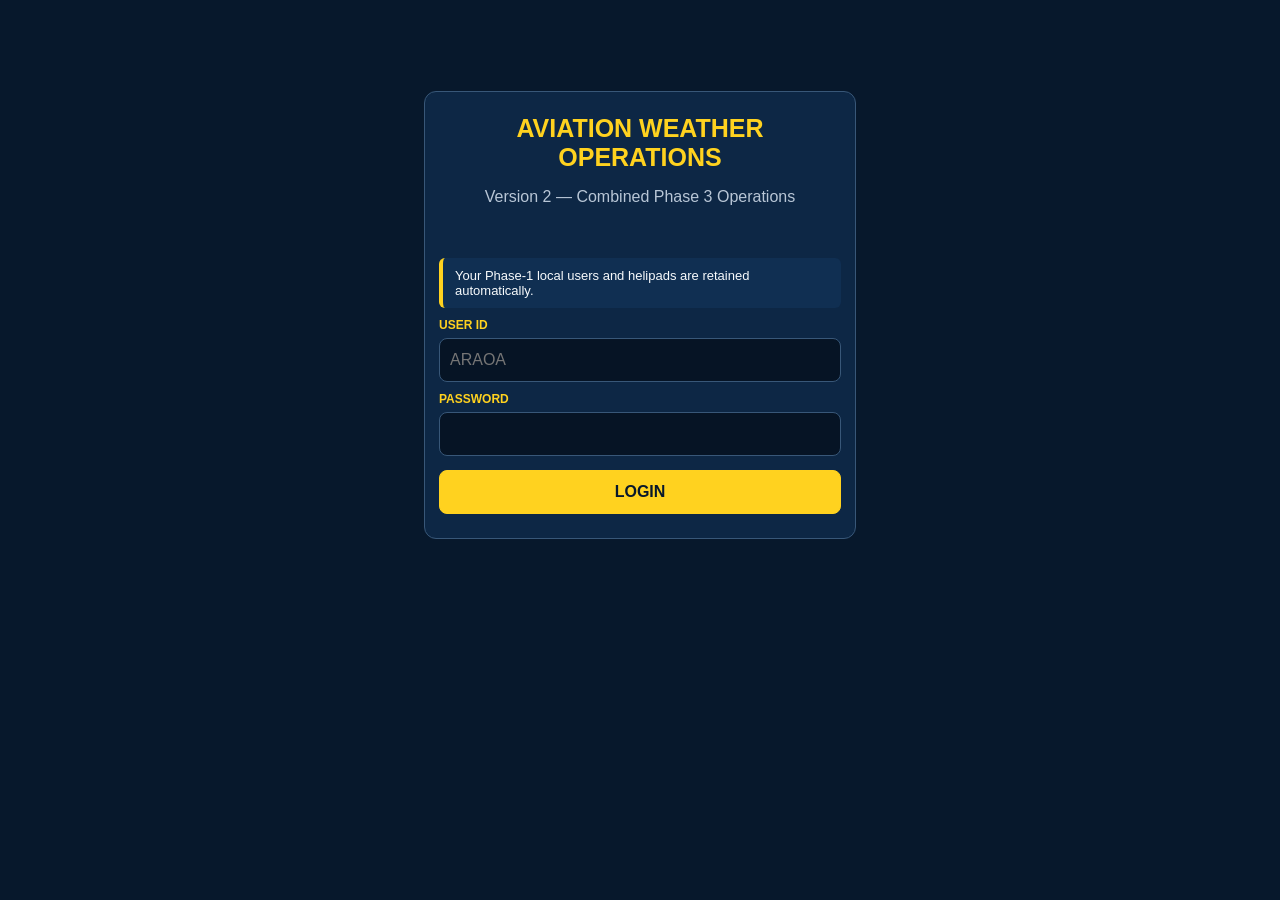
<file: Phase3_index.html>
<!doctype html>
<html lang="en">
<head>
<meta charset="utf-8">
<meta name="viewport" content="width=device-width,initial-scale=1,viewport-fit=cover">
<meta name="theme-color" content="#07182c">
<link rel="manifest" href="manifest.webmanifest">
<title>Aviation Weather Operations — V2 Combined Phase 3</title>
<style>
:root{
 --bg:#07182c;--panel:#0d2745;--panel2:#102f52;--text:#f7fafc;--muted:#b8c6d6;
 --accent:#ffd21f;--border:#385778;--danger:#d13b3b;--ok:#18a558;--input:#061425;
 --green:#0f6e3c;--yellow:#7a6500;--red:#7f2020;--grey:#545b66;--purple:#5d347a;
}
[data-theme="light"]{
 --bg:#eef3f8;--panel:#fff;--panel2:#e7edf4;--text:#10233a;--muted:#5a6b7c;
 --accent:#a77600;--border:#b8c5d3;--danger:#b3261e;--ok:#1b7f47;--input:#fff;
 --green:#dff5e8;--yellow:#fff5c2;--red:#ffdada;--grey:#d8dce2;--purple:#eadcf6;
}
*{box-sizing:border-box}body{margin:0;background:var(--bg);color:var(--text);font-family:Arial,sans-serif}
button,input,select,textarea{font:inherit}.hidden{display:none!important}.app{min-height:100vh}
header{position:sticky;top:0;z-index:5;background:var(--panel);border-bottom:2px solid var(--accent);padding:12px 14px}
.headerRow{display:flex;align-items:center;justify-content:space-between;gap:12px;flex-wrap:wrap}.brand{font-weight:800;color:var(--accent);font-size:20px}.small{font-size:12px;color:var(--muted)}
.actions{display:flex;gap:8px;flex-wrap:wrap}.btn{border:1px solid var(--border);background:var(--panel2);color:var(--text);border-radius:8px;padding:10px 12px;min-height:44px;cursor:pointer}
.btn.primary{background:var(--accent);color:#08182c;border-color:var(--accent);font-weight:800}.btn.danger{border-color:var(--danger);color:#fff;background:var(--danger)}.btn.ok{background:var(--ok);color:white}
main{max-width:1180px;margin:auto;padding:14px}.card{background:var(--panel);border:1px solid var(--border);border-radius:12px;margin-bottom:14px;overflow:hidden}
.cardTitle{background:var(--panel2);color:var(--accent);font-weight:800;padding:12px}.cardBody{padding:14px}.grid{display:grid;gap:12px}.g2{grid-template-columns:repeat(2,minmax(0,1fr))}.g3{grid-template-columns:repeat(3,minmax(0,1fr))}
label{display:block;font-size:12px;font-weight:800;color:var(--accent);margin:10px 0 6px}
input,select,textarea{width:100%;min-height:44px;border:1px solid var(--border);border-radius:8px;background:var(--input);color:var(--text);padding:10px}textarea{min-height:90px;resize:vertical}
.loginWrap{max-width:460px;margin:7vh auto;padding:14px}.loginHero{padding:22px;text-align:center}.loginHero h1{margin:0;color:var(--accent);font-size:25px}.loginHero p{color:var(--muted)}
.notice{border-left:4px solid var(--accent);padding:10px 12px;background:var(--panel2);border-radius:6px;font-size:13px}
.tiles{display:grid;grid-template-columns:repeat(3,minmax(0,1fr));gap:12px}.tile{border:1px solid var(--border);background:var(--panel);border-radius:12px;padding:16px;cursor:pointer;min-height:120px;text-align:left;color:var(--text)}
.tile b{display:block;color:var(--accent);font-size:17px;margin-bottom:8px}.navTabs{display:flex;gap:8px;flex-wrap:wrap;margin-bottom:14px}
table{width:100%;border-collapse:collapse;min-width:760px}.tw{overflow:auto}th,td{border:1px solid var(--border);padding:9px;font-size:12px;text-align:left}th{background:var(--panel2);color:var(--accent)}
.badge{display:inline-block;border:1px solid var(--border);border-radius:999px;padding:3px 8px;font-size:11px}.badge.ok{border-color:var(--ok);color:var(--ok)}.badge.off{border-color:var(--danger);color:var(--danger)}
.checkGrid{display:grid;grid-template-columns:repeat(2,minmax(0,1fr));gap:8px}.check{display:flex;align-items:center;gap:8px;background:var(--panel2);border:1px solid var(--border);padding:10px;border-radius:8px}.check input{width:auto;min-height:auto}
.kpis{display:grid;grid-template-columns:repeat(4,minmax(0,1fr));gap:10px}.kpi{background:var(--panel2);border:1px solid var(--border);padding:14px;border-radius:10px}.kpi b{display:block;color:var(--accent);font-size:22px}
.toolbar{display:flex;gap:8px;flex-wrap:wrap;align-items:center;justify-content:space-between}hr{border:0;border-top:1px solid var(--border);margin:16px 0}
.statusRow{border-radius:10px;padding:12px;margin:8px 0;border:1px solid var(--border);cursor:pointer}.s-GREEN{background:var(--green)}.s-YELLOW{background:var(--yellow)}.s-RED{background:var(--red)}.s-GREY{background:var(--grey)}.s-PURPLE{background:var(--purple)}
.pills{display:flex;gap:7px;flex-wrap:wrap}.pill{display:flex;align-items:center;gap:5px;border:1px solid var(--border);background:var(--panel2);border-radius:999px;padding:7px 10px}.pill input{width:auto;min-height:auto}
.radioGrid{display:grid;grid-template-columns:repeat(3,1fr);gap:8px}.radioCard{border:2px solid var(--border);border-radius:8px;padding:11px;text-align:center;background:var(--panel2)}.radioCard input{width:auto;min-height:auto}.radioCard:has(input:checked){border-color:var(--accent)}
.obsHeader{display:flex;justify-content:space-between;gap:10px;align-items:center;flex-wrap:wrap}.obsStation{font-size:25px;color:var(--accent);font-weight:800}
.historyItem{border:1px solid var(--border);border-radius:8px;padding:10px;margin:8px 0;background:var(--panel2)}
.codeWrap{display:flex;flex-wrap:wrap;gap:7px}.codeBtn{border:1px solid var(--border);border-radius:7px;padding:9px;background:var(--panel2);color:var(--text);cursor:pointer}.codeBtn.active{border-color:var(--accent);color:var(--accent);font-weight:800}
.userHome{text-align:center;padding:36px 14px}.bigIcon{font-size:74px}.bigTitle{font-size:28px;color:var(--accent);font-weight:800}
@media(max-width:760px){.g2,.g3,.tiles,.kpis,.checkGrid,.radioGrid{grid-template-columns:1fr}.brand{font-size:17px}main{padding:10px}table{min-width:680px}}
</style>

<style>
/* Phase 3 operational UI */
.p3choice{display:grid;grid-template-columns:repeat(3,1fr);gap:10px}
.p3choice button{min-height:58px;border:3px solid transparent;border-radius:10px;color:white;font-weight:900;font-size:16px}
.p3red{background:#b42318}.p3yellow{background:#9a7900}.p3green{background:#137a43}
.p3choice button.selected{border-color:white;box-shadow:0 0 0 3px var(--accent)}
.p3camera{border:2px dashed var(--border);border-radius:12px;padding:12px;background:var(--panel2);text-align:center}
.p3camera video,.p3camera img{width:100%;max-height:420px;object-fit:contain;border-radius:10px;background:#000}
.p3bearing{font-size:32px;color:var(--accent);font-weight:900}
.p3progress{display:flex;gap:7px;flex-wrap:wrap}.p3dot{border:1px solid var(--border);border-radius:999px;padding:7px 10px}.p3dot.done{background:var(--ok);color:#fff}
.p3status{padding:10px;border-radius:8px;font-weight:800}
@media(max-width:760px){.p3choice{grid-template-columns:1fr}}
</style>
</head>
<body>
<div class="app">
<header id="appHeader" class="hidden">
 <div class="headerRow">
  <div><div class="brand" data-i18n="brand">AVIATION WEATHER OPERATIONS — V2</div><div class="small" id="roleLine"></div></div>
  <div class="actions"><button class="btn" id="langBtn">हिंदी</button><button class="btn" id="themeBtn">☀ / ☾</button><button class="btn danger" id="logoutBtn" data-i18n="logout">LOGOUT</button></div>
 </div>
</header>
<main>
<section id="loginView" class="loginWrap">
 <div class="card"><div class="loginHero"><h1>AVIATION WEATHER OPERATIONS</h1><p>Version 2 — Combined Phase 3 Operations</p></div>
 <div class="cardBody"><div class="notice">Your Phase-1 local users and helipads are retained automatically.</div>
 <label data-i18n="userId">USER ID</label><input id="loginId" autocomplete="username" placeholder="ARAOA">
 <label data-i18n="password">PASSWORD</label><input id="loginPassword" type="password" autocomplete="current-password">
 <button id="loginBtn" class="btn primary" style="width:100%;margin-top:14px" data-i18n="login">LOGIN</button><div id="loginMsg" class="small" style="margin-top:10px"></div></div></div>
</section>

<section id="adminView" class="hidden">
 <div class="kpis">
  <div class="kpi"><span class="small">HELIPADS</span><b id="kHel">0</b></div><div class="kpi"><span class="small">ACTIVE USERS</span><b id="kUsers">0</b></div>
  <div class="kpi"><span class="small">OBSERVATIONS</span><b id="kObs">0</b></div><div class="kpi"><span class="small">OUTDATED</span><b id="kOld">0</b></div>
 </div>
 <div class="tiles" style="margin-top:14px">
  <button class="tile adminTile" data-tab="helipads"><b>HELIPADS</b><span>Create/edit helipads and weather rules.</span></button>
  <button class="tile adminTile" data-tab="users"><b>USERS</b><span>Create users and assign access.</span></button>
  <button class="tile adminTile" data-tab="schedules"><b>SCHEDULES</b><span>Weather/image scheduling foundation.</span></button>
  <button class="tile adminTile" data-tab="status"><b>LIVE STATUS</b><span>Latest weather status for all helipads.</span></button>
  <button class="tile adminTile" data-tab="messages"><b>MESSAGES</b><span>INFO / IMPORTANT / URGENT foundation.</span></button>
  <button class="tile adminTile" data-tab="records"><b>RECORDS & SETTINGS</b><span>Audit and local export.</span></button>
 </div>

 <div id="adminPanels" style="margin-top:14px">
  <section id="panel-helipads" class="adminPanel card hidden"><div class="cardTitle">HELIPADS & WEATHER RULES</div><div class="cardBody">
   <div class="g2"><div>
    <label>HELIPAD NAME</label><input id="helName">
    <label>OPERATING MODE</label><select id="helMode"><option value="OUTSTATION">Outstation Observer</option><option value="CAP_IN">Capturer + Instation Observer</option></select>
    <label>ACTIVE CAPTURE VIEWS</label><select id="helViews"><option>1</option><option>2</option><option>3</option><option selected>4</option></select>
   </div><div>
    <label>AUTOMATIC COLOUR</label><select id="helAutoColour"><option value="ON">ON</option><option value="OFF">OFF</option></select>
    <label>WEATHER VALIDITY (MINUTES)</label><input id="helValidity" type="number" min="1" value="30">
    <label>VISIBILITY RED BELOW (m)</label><input id="helRedVis" type="number" min="0" value="1000">
    <label>VISIBILITY YELLOW BELOW (m)</label><input id="helYellowVis" type="number" min="0" value="3000">
   </div></div>
   <div class="notice" style="margin-top:12px">Phase 2 colour engine: visibility thresholds plus severe weather/HTNV rules. Detailed per-helipad AND/OR rule builder will be layered later without changing stored observations.</div>
   <button id="saveHelBtn" class="btn primary" style="margin-top:14px">CREATE / UPDATE HELIPAD</button>
   <hr><div class="tw"><table><thead><tr><th>HELIPAD</th><th>MODE</th><th>VALIDITY</th><th>AUTO</th><th>VIS RULE</th><th>STATUS</th><th>ACTIONS</th></tr></thead><tbody id="helTable"></tbody></table></div>
  </div></section>

  <section id="panel-users" class="adminPanel card hidden"><div class="cardTitle">USERS & ACCESS</div><div class="cardBody">
   <div class="g2"><div>
    <label>USER ID</label><input id="uId"><label>PASSWORD</label><input id="uPass" type="password">
    <label>USER TYPE</label><select id="uRole"><option value="CAPTURER">Capturer</option><option value="OBSERVER">Observer</option><option value="AVIATOR">Aviator</option><option value="ADMIN">Administrator</option></select>
    <div id="observerTypeWrap" class="hidden"><label>OBSERVER TYPE</label><select id="uObserverType"><option value="OUTSTATION">Outstation</option><option value="INSTATION">Instation</option></select></div>
   </div><div><label>ASSIGNED / AUTHORISED HELIPADS</label><div id="helAccessList" class="checkGrid"></div><div id="accessRuleText" class="small" style="margin-top:8px"></div></div></div>
   <div id="adminPermWrap" class="hidden"><label>ADMINISTRATOR PERMISSIONS</label><div id="adminPermList" class="checkGrid"></div></div>
   <button id="createUserBtn" class="btn primary" style="margin-top:14px">CREATE USER</button><hr>
   <div class="tw"><table><thead><tr><th>ID</th><th>ROLE</th><th>TYPE</th><th>HELIPADS</th><th>STATUS</th><th>ACTION</th></tr></thead><tbody id="userTable"></tbody></table></div>
  </div></section>

  <section id="panel-schedules" class="adminPanel card hidden"><div class="cardTitle">SCHEDULES</div><div class="cardBody"><div class="notice">Phase-2 weather records are schedule-ready. Exact times, 10-minute ringing reminders and missed-task behavior are reserved for the notification phase.</div></div></section>
  <section id="panel-status" class="adminPanel card hidden"><div class="cardTitle">LIVE WEATHER STATUS</div><div class="cardBody"><div id="adminStatusList"></div></div></section>
  <section id="panel-messages" class="adminPanel card hidden"><div class="cardTitle">MESSAGES</div><div class="cardBody"><label>PRIORITY</label><select id="msgPriority"><option>INFO</option><option>IMPORTANT</option><option>URGENT</option></select><label>MESSAGE</label><textarea id="msgText"></textarea><label>EXPIRY</label><input id="msgExpiry"><button id="saveMsgBtn" class="btn primary" style="margin-top:12px">SAVE MESSAGE DRAFT</button><div id="msgPreview" class="small" style="margin-top:10px"></div></div></section>
  <section id="panel-records" class="adminPanel card hidden"><div class="cardTitle">RECORDS & SETTINGS</div><div class="cardBody"><div class="toolbar"><b>AUDIT EVENTS</b><button class="btn" id="exportAuditBtn">EXPORT JSON</button></div><div class="tw" style="margin-top:10px"><table><thead><tr><th>TIME</th><th>ACTOR</th><th>ACTION</th><th>DETAIL</th></tr></thead><tbody id="auditTable"></tbody></table></div></div></section>
 </div>
</section>

<section id="outView" class="hidden">
 <div class="card"><div class="cardBody"><div class="obsHeader"><div><div class="small">OUTSTATION OBSERVER</div><div class="obsStation" id="outStation">—</div></div><div id="outCurrentBadge" class="badge">NO DATA</div></div></div></div>
 <div class="card"><div class="cardTitle">CURRENT / NEW COMPLETE OBSERVATION</div><div class="cardBody">
  <div class="notice">Previous values are retained automatically. Change only what has changed, but every normal submission is stored as a complete observation.</div>
  <label>METAR</label><textarea id="outMetar" placeholder="Enter full METAR"></textarea><div id="metarWarning" class="small"></div>
  <label>WEATHER (MULTIPLE ALLOWED)</label><div id="outWxCodes" class="codeWrap"></div>
  <label>VISIBILITY (METRES)</label><select id="outVis"><option value="500">500</option><option value="800">800</option><option value="1000">1000</option><option value="1500">1500</option><option value="2000">2000</option><option value="3000">3000</option><option value="5000">5000</option><option value="8000">8000</option><option value="10000">10000</option><option value="OTHER">OTHER</option></select><input id="outVisOther" class="hidden" type="number" min="0" placeholder="Exact visibility in metres">
  <label>HILL TOP</label><div id="outHill" class="radioGrid"></div>
  <label>HT STATUS</label><div id="outHt" class="radioGrid"></div>
  <label>OPTIONAL AC / ANC</label><div id="outCloud" class="radioGrid"></div>
  <label>OBSERVER COLOUR</label><div id="outColour" class="radioGrid"></div>
  <div class="notice" style="margin-top:14px">Image capture is not yet enabled in Phase 2. The weather record structure is already ready to link required images in Phase 3.</div>
  <button id="submitOutBtn" class="btn primary" style="width:100%;margin-top:14px">SUBMIT COMPLETE OBSERVATION</button>
 </div></div>
 <div class="card"><div class="cardTitle">PREVIOUS OBSERVATIONS</div><div class="cardBody" id="outHistory"></div></div>
</section>

<section id="inView" class="hidden">
 <div class="card"><div class="cardTitle">ASSIGNED HELIPADS — CURRENT STATUS</div><div class="cardBody"><div id="inStationList"></div></div></div>
 <div id="inEditor" class="card hidden"><div class="cardTitle">CONFIRM COMPLETE WEATHER — <span id="inEditName"></span></div><div class="cardBody">
  <label>WEATHER</label><div id="inWxCodes" class="codeWrap"></div>
  <label>VISIBILITY (METRES)</label><select id="inVis"><option value="500">500</option><option value="800">800</option><option value="1000">1000</option><option value="1500">1500</option><option value="2000">2000</option><option value="3000">3000</option><option value="5000">5000</option><option value="8000">8000</option><option value="10000">10000</option><option value="OTHER">OTHER</option></select><input id="inVisOther" class="hidden" type="number" min="0">
  <label>HILL TOP</label><div id="inHill" class="radioGrid"></div>
  <label>HT STATUS</label><div id="inHt" class="radioGrid"></div>
  <label>OPTIONAL AC / ANC</label><div id="inCloud" class="radioGrid"></div>
  <label>OBSERVER COLOUR</label><div id="inColour" class="radioGrid"></div>
  <button id="submitInBtn" class="btn primary" style="width:100%;margin-top:14px">CONFIRM COMPLETE WEATHER</button>
 </div></div>
 <div class="card"><div class="cardTitle">LATEST UPDATES</div><div class="cardBody" id="inUpdates"></div></div>
</section>

<section id="basicRoleView" class="hidden"><div class="card userHome"><div class="bigIcon" id="roleIcon">📡</div><div class="bigTitle" id="roleTitle"></div><p id="roleDesc" class="small"></p><div id="roleHelipads"></div><div class="notice" style="max-width:700px;margin:20px auto 0">This role remains on the Phase-1 shell until its dedicated workflow is added in later phases.</div></div></section>

<section id="p3Capturer" class="hidden">
 <div class="card"><div class="cardTitle">📷 CAPTURER — CAMERA + COMPASS</div><div class="cardBody">
  <div class="obsHeader"><div><div class="small">ASSIGNED HELIPAD</div><div class="obsStation" id="p3CapHel">—</div></div><span class="badge">PHASE 3</span></div>
  <div id="p3Progress" class="p3progress" style="margin:12px 0"></div>
  <div class="p3camera"><video id="p3Video" autoplay playsinline class="hidden"></video><img id="p3Preview" class="hidden"><div id="p3CameraText"><div style="font-size:64px">📷</div>OPEN CAMERA</div></div>
  <div class="g2" style="margin-top:12px"><div class="notice">TARGET: <b id="p3Target">—</b></div><div class="notice">CURRENT: <b class="p3bearing" id="p3Bearing">—</b><br><span id="p3Dir" class="small"></span></div></div>
  <div class="actions" style="margin-top:12px"><button class="btn primary" id="p3OpenCamera">OPEN CAMERA</button><button class="btn ok" id="p3Take">CAPTURE</button><button class="btn" id="p3Override">BEARING OVERRIDE</button></div>
  <div id="p3OverrideWrap" class="hidden"><label>OVERRIDE REASON</label><select id="p3OverrideReason"><option>Compass/Sensor Issue</option><option>Physical Obstruction</option><option>Safety/Access Restriction</option><option>Other</option></select></div>
  <button class="btn primary" id="p3SaveView" style="width:100%;margin-top:12px">SAVE VIEW</button>
  <div id="p3Review" style="margin-top:12px"></div>
  <button class="btn primary" id="p3Final" style="width:100%;margin-top:12px">FINAL SUBMIT IMAGE SESSION</button>
 </div></div>
</section>

<section id="p3Aviator" class="hidden">
 <div class="card"><div class="cardTitle">✈️ LATEST HELIPAD WEATHER</div><div class="cardBody">
  <div class="actions"><button class="btn p3Filter" data-f="ALL">ALL</button><button class="btn p3Filter" data-f="GREEN">GREEN</button><button class="btn p3Filter" data-f="YELLOW">YELLOW</button><button class="btn p3Filter" data-f="RED">RED</button><button class="btn p3Filter" data-f="PURPLE">PURPLE</button><button class="btn p3Filter" data-f="GREY">GREY</button></div>
  <label>SEARCH</label><input id="p3Search" placeholder="Helipad name">
  <div class="tw" style="margin-top:12px"><table><thead><tr><th>HELIPAD</th><th>VIS</th><th>WX</th><th>HILL TOP</th><th>HT STATUS</th><th>STATUS</th><th>SOURCE</th><th>IMAGE</th><th>UPDATED</th></tr></thead><tbody id="p3AvTable"></tbody></table></div>
 </div></div>
 <div id="p3Detail" class="card hidden"><div class="cardTitle">HELIPAD DETAIL — <span id="p3DetailName"></span></div><div class="cardBody"><div id="p3DetailStatus"></div><div id="p3Images"></div><div class="actions"><button class="btn primary" id="p3ReqImage">REQUEST LATEST IMAGE</button><button class="btn" id="p3Notify">SELECT FOR NOTIFICATIONS</button></div></div></div>
 <div class="card"><div class="cardTitle">REQUESTS</div><div class="cardBody" id="p3Requests"></div></div>
</section>

<section id="p3AdminOps" class="hidden">
 <div class="card"><div class="cardTitle">SCHEDULES / TASKS</div><div class="cardBody">
  <div class="g3"><div><label>HELIPAD</label><select id="p3TaskHel"></select></div><div><label>TASK TYPE</label><select id="p3TaskType"><option>IMAGE</option><option>WEATHER</option></select></div><div><label>DUE</label><input id="p3TaskDue" type="datetime-local"></div></div>
  <button class="btn primary" id="p3CreateTask" style="margin-top:12px">CREATE TASK</button><div id="p3TaskList" style="margin-top:12px"></div>
 </div></div>
</section>
</main></div>

<script>
const DBKEY="awo_v2_foundation_db",SESSIONKEY="awo_v2_session",PREFKEY="awo_v2_pref";
const PERMS=["CREATE_USERS","EDIT_USERS","MANAGE_ADMINS","CREATE_HELIPADS","EDIT_HELIPADS","ASSIGN_USERS","REFERENCE_IMAGES","BEARING_RULES","COLOUR_RULES","SCHEDULES","MESSAGES","SENSOR_CALIBRATION","VIEW_HISTORY","VIEW_AUDIT","EXPORT","ARCHIVE_RESTORE"];
const WX=["NIL","HZ","BR","FG","-DZ","DZ","+DZ","-RA","RA","+RA","-SN","SN","+SN","TS","SHRA","GR","GS"];
const i18n={en:{brand:"AVIATION WEATHER OPERATIONS — V2",logout:"LOGOUT",userId:"USER ID",password:"PASSWORD",login:"LOGIN"},hi:{brand:"विमानन मौसम संचालन — V2",logout:"लॉग आउट",userId:"यूज़र आईडी",password:"पासवर्ड",login:"लॉग इन"}};
let pref=JSON.parse(localStorage.getItem(PREFKEY)||'{"theme":"dark","lang":"en"}');document.documentElement.dataset.theme=pref.theme;
const $=id=>document.getElementById(id),key=x=>(x||"").trim().toUpperCase();

function seedAndMigrate(){
 let db=JSON.parse(localStorage.getItem(DBKEY)||"null");
 if(!db)db={users:{"ARAOA":{id:"ARAOA",password:"00007",role:"ADMIN",observerType:null,helipads:[],active:true,primary:true,permissions:[...PERMS]}},helipads:{},audit:[],messages:[]};
 db.users=db.users||{};db.helipads=db.helipads||{};db.audit=db.audit||[];db.messages=db.messages||[];db.observations=db.observations||[];
 Object.values(db.helipads).forEach(h=>{if(h.weatherValidityMinutes==null)h.weatherValidityMinutes=30;if(h.redVis==null)h.redVis=1000;if(h.yellowVis==null)h.yellowVis=3000;if(!h.autoColour)h.autoColour="ON";if(h.active==null)h.active=true;});
 localStorage.setItem(DBKEY,JSON.stringify(db));return db;
}
let db=seedAndMigrate();const save=()=>localStorage.setItem(DBKEY,JSON.stringify(db));
function session(){try{return JSON.parse(localStorage.getItem(SESSIONKEY)||"null")}catch(e){return null}}
function setSession(v){v?localStorage.setItem(SESSIONKEY,JSON.stringify(v)):localStorage.removeItem(SESSIONKEY)}
function currentUser(){let s=session();return s?db.users[s.id]:null}
function audit(actor,action,detail){db.audit.unshift({time:new Date().toISOString(),actor,action,detail});save();renderAudit()}
function applyLang(){document.querySelectorAll("[data-i18n]").forEach(el=>{let k=el.dataset.i18n;el.textContent=i18n[pref.lang][k]||el.textContent});$("langBtn").textContent=pref.lang==="en"?"हिंदी":"EN"}
function latestObs(helipad,sourcePref){
 let arr=db.observations.filter(o=>o.helipadId===helipad && !o.superseded).sort((a,b)=>new Date(b.observedAt)-new Date(a.observedAt));
 if(sourcePref==="OUT")return arr.find(o=>o.source==="OUT")||null;
 if(sourcePref==="IN")return arr.find(o=>o.source==="IN")||null;
 return arr[0]||null;
}
function officialObs(h){
 if(h.mode==="OUTSTATION")return latestObs(h.id,"OUT");
 return latestObs(h.id,"IN");
}
function statusFor(h){
 let o=officialObs(h);
 if(!o)return {status:"GREY",obs:null};
 let age=(Date.now()-new Date(o.observedAt).getTime())/60000;
 if(age>Number(h.weatherValidityMinutes||30))return {status:"GREY",obs:o};
 return {status:o.systemColour||o.observerColour||"GREEN",obs:o};
}
function calcColour(h,data){
 if(h.autoColour==="OFF")return data.observerColour;
 let v=Number(data.visibility),wx=data.weatherCodes||[],ht=data.htStatus;
 if(v<Number(h.redVis||1000) || ht==="HTNV" || wx.some(x=>["+RA","+SN","TS","GR","GS"].includes(x)))return "RED";
 if(v<Number(h.yellowVis||3000) || ht==="HTPV" || wx.some(x=>["RA","SN","FG","BR","SHRA"].includes(x)))return "YELLOW";
 return "GREEN";
}
function nowIso(){return new Date().toISOString()}
function login(){let id=key($("loginId").value),p=$("loginPassword").value,u=db.users[id];if(!u||!u.active||u.password!==p){$("loginMsg").textContent="Invalid ID/password or inactive account.";return}setSession({id});audit(id,"LOGIN","User logged in");route()}
function logout(){let u=currentUser();if(u)audit(u.id,"LOGOUT","User logged out");setSession(null);route()}
function route(){
 let u=currentUser();["adminView","outView","inView","basicRoleView"].forEach(id=>$(id).classList.add("hidden"));$("loginView").classList.toggle("hidden",!!u);$("appHeader").classList.toggle("hidden",!u);if(!u)return;
 $("roleLine").textContent=`${u.id} • ${u.role}${u.observerType?" / "+u.observerType:""}`;
 if(u.role==="ADMIN"){$("adminView").classList.remove("hidden");renderAdmin()}
 else if(u.role==="OBSERVER"&&u.observerType==="OUTSTATION"){$("outView").classList.remove("hidden");renderOut()}
 else if(u.role==="OBSERVER"&&u.observerType==="INSTATION"){$("inView").classList.remove("hidden");renderIn()}
 else {$("basicRoleView").classList.remove("hidden");renderBasicRole(u)}
}
function renderBasicRole(u){let m=u.role==="CAPTURER"?["📷","CAPTURE IMAGE","Dedicated camera workflow arrives in Phase 3."]:["✈️","LATEST HELIPAD WEATHER","Dedicated Aviator dashboard arrives after imagery/weather integration."];$("roleIcon").textContent=m[0];$("roleTitle").textContent=m[1];$("roleDesc").textContent=m[2];$("roleHelipads").innerHTML=(u.helipads||[]).map(x=>`<span class="badge">${x}</span>`).join(" ")||"No helipad assigned."}
function renderAdmin(){
 $("kHel").textContent=Object.values(db.helipads).filter(h=>h.active).length;$("kUsers").textContent=Object.values(db.users).filter(u=>u.active).length;$("kObs").textContent=db.observations.length;
 $("kOld").textContent=Object.values(db.helipads).filter(h=>h.active&&statusFor(h).status==="GREY").length;
 renderHelTable();renderUserTable();renderAccessList();renderAudit();renderAdminStatus();
}
function openAdminPanel(n){document.querySelectorAll(".adminPanel").forEach(x=>x.classList.add("hidden"));$("panel-"+n).classList.remove("hidden");if(n==="status")renderAdminStatus()}
function createOrUpdateHelipad(){
 let name=key($("helName").value);if(!name)return alert("Enter helipad name.");let existing=db.helipads[name]||{};
 db.helipads[name]={...existing,id:name,name,mode:$("helMode").value,views:+$("helViews").value,autoColour:$("helAutoColour").value,weatherValidityMinutes:+$("helValidity").value||30,redVis:+$("helRedVis").value||1000,yellowVis:+$("helYellowVis").value||3000,active:true,updatedAt:nowIso()};
 save();audit(currentUser().id,existing.id?"UPDATE_HELIPAD":"CREATE_HELIPAD",name);$("helName").value="";renderAdmin()
}
function editHel(name){let h=db.helipads[name];$("helName").value=h.name;$("helMode").value=h.mode;$("helViews").value=h.views;$("helAutoColour").value=h.autoColour;$("helValidity").value=h.weatherValidityMinutes;$("helRedVis").value=h.redVis;$("helYellowVis").value=h.yellowVis;window.scrollTo({top:0,behavior:"smooth"})}
function toggleHel(name){let h=db.helipads[name];h.active=!h.active;save();audit(currentUser().id,h.active?"RESTORE_HELIPAD":"ARCHIVE_HELIPAD",name);renderAdmin()}
function renderHelTable(){let b=$("helTable");b.innerHTML="";let a=Object.values(db.helipads);if(!a.length){b.innerHTML='<tr><td colspan="7">No helipads.</td></tr>';return}a.forEach(h=>{let r=document.createElement("tr");r.innerHTML=`<td>${h.name}</td><td>${h.mode}</td><td>${h.weatherValidityMinutes} min</td><td>${h.autoColour}</td><td>RED &lt;${h.redVis} / YELLOW &lt;${h.yellowVis}</td><td><span class="badge ${h.active?"ok":"off"}">${h.active?"ACTIVE":"ARCHIVED"}</span></td><td><button class="btn" data-hel-edit="${h.id}">EDIT</button> <button class="btn" data-hel-toggle="${h.id}">${h.active?"ARCHIVE":"RESTORE"}</button></td>`;b.appendChild(r)})}
function roleRules(){let role=$("uRole").value,ot=$("uObserverType").value;$("observerTypeWrap").classList.toggle("hidden",role!=="OBSERVER");$("adminPermWrap").classList.toggle("hidden",role!=="ADMIN");$("accessRuleText").textContent=role==="CAPTURER"?"Capturer: exactly ONE helipad.":role==="OBSERVER"&&ot==="OUTSTATION"?"Outstation Observer: exactly ONE helipad.":role==="OBSERVER"&&ot==="INSTATION"?"Instation Observer: one or more helipads.":role==="AVIATOR"?"Aviator: any authorised helipads.":"Administrator: permissions control access.";renderAccessList()}
function renderAccessList(){let c=$("helAccessList");c.innerHTML="";Object.values(db.helipads).filter(h=>h.active).forEach(h=>{let lab=document.createElement("label");lab.className="check";lab.innerHTML=`<input type="checkbox" class="helCheck" value="${h.id}"><span>${h.name}</span>`;c.appendChild(lab)});let p=$("adminPermList");p.innerHTML="";PERMS.forEach(x=>{let lab=document.createElement("label");lab.className="check";lab.innerHTML=`<input type="checkbox" class="permCheck" value="${x}"><span>${x.replaceAll("_"," ")}</span>`;p.appendChild(lab)})}
function createUser(){let actor=currentUser(),id=key($("uId").value),pass=$("uPass").value,role=$("uRole").value,ot=role==="OBSERVER"?$("uObserverType").value:null;if(!id||!pass)return alert("Enter User ID and password.");if(db.users[id])return alert("User exists.");let hel=[...document.querySelectorAll(".helCheck:checked")].map(x=>x.value);if(role==="CAPTURER"&&hel.length!==1)return alert("Capturer must have exactly one helipad.");if(role==="OBSERVER"&&ot==="OUTSTATION"&&hel.length!==1)return alert("Outstation Observer must have exactly one helipad.");if(role==="OBSERVER"&&ot==="INSTATION"&&hel.length<1)return alert("Instation Observer needs at least one helipad.");let perms=role==="ADMIN"?[...document.querySelectorAll(".permCheck:checked")].map(x=>x.value).filter(p=>(actor.permissions||[]).includes(p)):[];db.users[id]={id,password:pass,role,observerType:ot,helipads:hel,active:true,primary:false,permissions:perms,createdBy:actor.id,createdAt:nowIso()};save();audit(actor.id,"CREATE_USER",`${id} • ${role}${ot?" / "+ot:""} • ${hel.join(",")}`);$("uId").value="";$("uPass").value="";renderAdmin()}
function toggleUser(id){if(db.users[id].primary)return alert("Primary Administrator protected.");db.users[id].active=!db.users[id].active;save();audit(currentUser().id,db.users[id].active?"REACTIVATE_USER":"DEACTIVATE_USER",id);renderAdmin()}
function renderUserTable(){let b=$("userTable");b.innerHTML="";Object.values(db.users).forEach(u=>{let r=document.createElement("tr");r.innerHTML=`<td>${u.id}${u.primary?' <span class="badge">PRIMARY</span>':""}</td><td>${u.role}</td><td>${u.observerType||"—"}</td><td>${(u.helipads||[]).join(", ")||"—"}</td><td>${u.active?"ACTIVE":"INACTIVE"}</td><td>${u.primary?"PROTECTED":`<button class="btn" data-user-toggle="${u.id}">${u.active?"DEACTIVATE":"REACTIVATE"}</button>`}</td>`;b.appendChild(r)})}
function renderAdminStatus(){let c=$("adminStatusList");c.innerHTML="";Object.values(db.helipads).filter(h=>h.active).forEach(h=>{let s=statusFor(h),o=s.obs,d=document.createElement("div");d.className=`statusRow s-${s.status}`;d.innerHTML=`<b>${h.name}</b> • ${s.status}<br><span class="small">${o?`VIS ${o.visibility} m • ${(o.weatherCodes||[]).join(" ")||"NIL"} • ${o.hillTop} • ${o.htStatus}${o.cloudStatus?" + "+o.cloudStatus:""} • ${o.source} • ${new Date(o.observedAt).toLocaleTimeString([], {hour:"2-digit",minute:"2-digit"})}`:"NO WEATHER DATA"}</span>`;c.appendChild(d)})}
function renderAudit(){let b=$("auditTable");if(!b)return;b.innerHTML="";db.audit.slice(0,100).forEach(a=>{let r=document.createElement("tr");r.innerHTML=`<td>${new Date(a.time).toLocaleString()}</td><td>${a.actor}</td><td>${a.action}</td><td>${a.detail}</td>`;b.appendChild(r)})}
function renderCodeButtons(container,selected=[]){let c=$(container);c.innerHTML="";WX.forEach(w=>{let b=document.createElement("button");b.type="button";b.className="codeBtn"+(selected.includes(w)?" active":"");b.textContent=w;b.dataset.code=w;b.addEventListener("click",()=>{if(w==="NIL"){c.querySelectorAll(".codeBtn").forEach(x=>x.classList.remove("active"));b.classList.add("active")}else{c.querySelector('[data-code="NIL"]')?.classList.remove("active");b.classList.toggle("active")}});c.appendChild(b)})}
function selectedCodes(container){return [...$(container).querySelectorAll(".codeBtn.active")].map(x=>x.dataset.code)}
function renderRadios(container,name,values,current,allowNone=false){let c=$(container);c.innerHTML="";if(allowNone)values=["NONE",...values];values.forEach(v=>{let lab=document.createElement("label");lab.className="radioCard";lab.innerHTML=`<input type="radio" name="${name}" value="${v}" ${current===v?"checked":""}> ${v}`;c.appendChild(lab)})}
function radioVal(name){return document.querySelector(`input[name="${name}"]:checked`)?.value||null}
function visVal(sel,other){return $(sel).value==="OTHER"?Number($(other).value):Number($(sel).value)}
function setVis(sel,other,v){let opt=[...$(sel).options].some(o=>Number(o.value)===Number(v));$(sel).value=opt?String(v):"OTHER";$(other).classList.toggle("hidden",opt);if(!opt)$(other).value=v||""}
function validateMetar(txt,prev){let warnings=[];if(txt.trim().length<10)warnings.push("CAUTION: METAR appears unusually short.");let tm=txt.match(/\b(\d{6})Z\b/);let pm=(prev||"").match(/\b(\d{6})Z\b/);if(tm&&pm&&tm[1]===pm[1])warnings.push("⚠ CAUTION — METAR TIME UNCHANGED. Please verify.");if(!tm)warnings.push("Check METAR observation time group (DDHHMMZ).");return warnings}
function renderOut(){
 let u=currentUser(),hel=(u.helipads||[])[0],h=db.helipads[hel];$("outStation").textContent=hel||"NO HELIPAD";
 if(!h)return;
 let prev=latestObs(hel,"OUT"),st=statusFor(h);$("outCurrentBadge").textContent=st.status;$("outCurrentBadge").className=`badge s-${st.status}`;
 renderCodeButtons("outWxCodes",prev?.weatherCodes||["NIL"]);setVis("outVis","outVisOther",prev?.visibility||5000);
 renderRadios("outHill","outHillRadio",["CCHT","CTHT","SOCC","NA"],prev?.hillTop||"NA");renderRadios("outHt","outHtRadio",["HTV","HTPV","HTNV"],prev?.htStatus||"HTV");renderRadios("outCloud","outCloudRadio",["AC","ANC"],prev?.cloudStatus||"NONE",true);renderRadios("outColour","outColourRadio",["GREEN","YELLOW","RED"],prev?.observerColour||"GREEN");
 $("outMetar").value=prev?.metar||"";renderOutHistory();checkMetar();
}
function checkMetar(){let u=currentUser(),hel=(u?.helipads||[])[0],prev=hel?latestObs(hel,"OUT"):null;let w=validateMetar($("outMetar").value,prev?.metar||"");$("metarWarning").innerHTML=w.map(x=>`<div style="color:var(--accent);margin-top:4px">${x}</div>`).join("")}
function submitOut(){
 let u=currentUser(),hel=u.helipads[0],h=db.helipads[hel];if(!h)return;
 let metar=$("outMetar").value.trim(),weatherCodes=selectedCodes("outWxCodes"),visibility=visVal("outVis","outVisOther"),hillTop=radioVal("outHillRadio"),htStatus=radioVal("outHtRadio"),cloudStatus=radioVal("outCloudRadio"),observerColour=radioVal("outColourRadio");
 if(!metar||!weatherCodes.length||!Number.isFinite(visibility)||!hillTop||!htStatus||!observerColour)return alert("Complete all required fields before submitting.");
 if(cloudStatus==="NONE")cloudStatus="";
 let data={id:"OBS-"+Date.now(),helipadId:hel,sourceUserId:u.id,source:"OUT",observedAt:nowIso(),submittedAt:nowIso(),visibility,weatherCodes,hillTop,htStatus,cloudStatus,observerColour,metar};
 data.systemColour=calcColour(h,data);db.observations.push(data);save();audit(u.id,"SUBMIT_OUTSTATION_OBSERVATION",`${hel} • ${data.systemColour} • VIS ${visibility}`);renderOut()
}
function renderOutHistory(){let u=currentUser(),hel=u.helipads[0],c=$("outHistory"),arr=db.observations.filter(o=>o.helipadId===hel&&o.source==="OUT").sort((a,b)=>new Date(b.observedAt)-new Date(a.observedAt)).slice(0,10);c.innerHTML=arr.length?"":"No previous observations.";arr.forEach(o=>{let d=document.createElement("div");d.className="historyItem";d.innerHTML=`<b>${new Date(o.observedAt).toLocaleString()} • ${o.systemColour}</b><br>VIS ${o.visibility} m • ${(o.weatherCodes||[]).join(" ")} • ${o.hillTop} • ${o.htStatus}${o.cloudStatus?" + "+o.cloudStatus:""}<br><span class="small">${o.metar||""}</span>`;c.appendChild(d)})}
let inSelected=null;
function renderIn(){
 let u=currentUser(),c=$("inStationList");c.innerHTML="";
 (u.helipads||[]).forEach(id=>{let h=db.helipads[id];if(!h||!h.active)return;let s=statusFor(h),o=s.obs,d=document.createElement("div");d.className=`statusRow s-${s.status}`;d.innerHTML=`<b>${id}</b> • ${s.status}<br><span class="small">${o?`VIS ${o.visibility} m • ${(o.weatherCodes||[]).join(" ")} • ${o.hillTop} • ${o.htStatus} • ${o.source}`:"NO WEATHER DATA"}</span>`;d.onclick=()=>openInEditor(id);c.appendChild(d)});
 renderInUpdates()
}
function openInEditor(id){
 inSelected=id;$("inEditor").classList.remove("hidden");$("inEditName").textContent=id;let prev=latestObs(id,"IN")||officialObs(db.helipads[id]);
 renderCodeButtons("inWxCodes",prev?.weatherCodes||["NIL"]);setVis("inVis","inVisOther",prev?.visibility||5000);renderRadios("inHill","inHillRadio",["CCHT","CTHT","SOCC","NA"],prev?.hillTop||"NA");renderRadios("inHt","inHtRadio",["HTV","HTPV","HTNV"],prev?.htStatus||"HTV");renderRadios("inCloud","inCloudRadio",["AC","ANC"],prev?.cloudStatus||"NONE",true);renderRadios("inColour","inColourRadio",["GREEN","YELLOW","RED"],prev?.observerColour||"GREEN");$("inEditor").scrollIntoView({behavior:"smooth",block:"start"})
}
function submitIn(){
 if(!inSelected)return;let u=currentUser(),h=db.helipads[inSelected],weatherCodes=selectedCodes("inWxCodes"),visibility=visVal("inVis","inVisOther"),hillTop=radioVal("inHillRadio"),htStatus=radioVal("inHtRadio"),cloudStatus=radioVal("inCloudRadio"),observerColour=radioVal("inColourRadio");
 if(!weatherCodes.length||!Number.isFinite(visibility)||!hillTop||!htStatus||!observerColour)return alert("Confirm every required weather field.");
 if(cloudStatus==="NONE")cloudStatus="";
 let data={id:"OBS-"+Date.now(),helipadId:inSelected,sourceUserId:u.id,source:"IN",observedAt:nowIso(),submittedAt:nowIso(),visibility,weatherCodes,hillTop,htStatus,cloudStatus,observerColour,metar:""};data.systemColour=calcColour(h,data);db.observations.push(data);save();audit(u.id,"CONFIRM_COMPLETE_WEATHER",`${inSelected} • ${data.systemColour} • VIS ${visibility}`);$("inEditor").classList.add("hidden");inSelected=null;renderIn()
}
function renderInUpdates(){let u=currentUser(),arr=db.observations.filter(o=>(u.helipads||[]).includes(o.helipadId)).sort((a,b)=>new Date(b.observedAt)-new Date(a.observedAt)).slice(0,15),c=$("inUpdates");c.innerHTML=arr.length?"":"No updates yet.";arr.forEach(o=>{let d=document.createElement("div");d.className="historyItem";d.innerHTML=`<b>${o.helipadId} • ${o.systemColour}</b> — ${new Date(o.observedAt).toLocaleString()}<br><span class="small">${o.source} / ${o.sourceUserId} • VIS ${o.visibility} • ${(o.weatherCodes||[]).join(" ")} • ${o.hillTop} • ${o.htStatus}</span>`;c.appendChild(d)})}
function exportAudit(){let blob=new Blob([JSON.stringify(db.audit,null,2)],{type:"application/json"}),a=document.createElement("a");a.href=URL.createObjectURL(blob);a.download="awo_v2_audit.json";a.click();URL.revokeObjectURL(a.href);audit(currentUser().id,"EXPORT_AUDIT","Exported JSON")}
function saveMsg(){let t=$("msgText").value.trim();if(!t)return alert("Enter message.");db.messages.unshift({id:"MSG-"+Date.now(),admin:currentUser().id,priority:$("msgPriority").value,text:t,expiry:$("msgExpiry").value,createdAt:nowIso()});save();audit(currentUser().id,"CREATE_MESSAGE_DRAFT",t);$("msgPreview").textContent="Message draft saved."}
$("loginBtn").onclick=login;$("loginPassword").onkeydown=e=>{if(e.key==="Enter")login()};$("logoutBtn").onclick=logout;$("themeBtn").onclick=()=>{pref.theme=pref.theme==="dark"?"light":"dark";localStorage.setItem(PREFKEY,JSON.stringify(pref));document.documentElement.dataset.theme=pref.theme};$("langBtn").onclick=()=>{pref.lang=pref.lang==="en"?"hi":"en";localStorage.setItem(PREFKEY,JSON.stringify(pref));applyLang()};
document.addEventListener("click",e=>{let a=e.target.closest(".adminTile");if(a)openAdminPanel(a.dataset.tab);let he=e.target.closest("[data-hel-edit]");if(he)editHel(he.dataset.helEdit);let ht=e.target.closest("[data-hel-toggle]");if(ht)toggleHel(ht.dataset.helToggle);let ut=e.target.closest("[data-user-toggle]");if(ut)toggleUser(ut.dataset.userToggle)});
$("saveHelBtn").onclick=createOrUpdateHelipad;$("createUserBtn").onclick=createUser;$("uRole").onchange=roleRules;$("uObserverType").onchange=roleRules;$("exportAuditBtn").onclick=exportAudit;$("saveMsgBtn").onclick=saveMsg;$("submitOutBtn").onclick=submitOut;$("submitInBtn").onclick=submitIn;$("outMetar").oninput=checkMetar;
$("outVis").onchange=()=>$("outVisOther").classList.toggle("hidden",$("outVis").value!=="OTHER");$("inVis").onchange=()=>$("inVisOther").classList.toggle("hidden",$("inVis").value!=="OTHER");
if("serviceWorker"in navigator)window.addEventListener("load",()=>navigator.serviceWorker.register("./sw.js").catch(()=>{}));
applyLang();roleRules();route();
</script>

<script>
(function(){
 db.images=db.images||[];db.captureSessions=db.captureSessions||[];db.tasks=db.tasks||[];db.requests=db.requests||[];db.aviatorPrefs=db.aviatorPrefs||{};
 Object.values(db.helipads).forEach(h=>{h.viewConfig=h.viewConfig||Array.from({length:Number(h.views||4)},(_,i)=>({id:"V"+(i+1),label:"VIEW "+(i+1),targetBearing:(i*90)%360,tolerance:10,active:true}))});save();

 const dir=b=>b==null?"UNAVAILABLE":["N","NE","E","SE","S","SW","W","NW"][Math.round((Number(b)%360)/45)%8];
 const latestImgs=hel=>{let a=db.images.filter(x=>x.helipadId===hel).sort((a,b)=>new Date(b.capturedAt)-new Date(a.capturedAt)),m={};a.forEach(x=>{if(!m[x.viewId])m[x.viewId]=x});return Object.values(m)};
 const imgStatus=hel=>{let a=latestImgs(hel);if(!a.length)return"NO IMAGE";return new Set(a.map(x=>x.sessionId)).size>1?"MIXED":(a[0].source==="OUT"?"OUT":"CAP")};
 const originalStatus=statusFor;statusFor=function(h){let s=originalStatus(h);if(s.status==="GREY"&&latestImgs(h.id).length)s.status="PURPLE";return s};

 let cap={stream:null,bearing:null,override:false,view:0,shots:[],preview:null};
 function renderCap(){let u=currentUser(),hel=(u.helipads||[])[0],h=db.helipads[hel];$("p3CapHel").textContent=hel||"NO HELIPAD";if(!h)return;let v=h.viewConfig[cap.view];$("p3Target").textContent=v?`${v.targetBearing}° ±${v.tolerance}°`:"—";$("p3Progress").innerHTML=h.viewConfig.map((x,i)=>`<span class="p3dot ${cap.shots.some(s=>s.viewId===x.id)?"done":""}">${i+1}. ${x.label}</span>`).join("");$("p3Review").innerHTML=cap.shots.map(s=>`<div class="historyItem"><b>${s.viewLabel}</b> • ${s.bearing==null?"⚠ OVERRIDE":s.bearing+"° "+dir(s.bearing)} • ${new Date(s.capturedAt).toLocaleTimeString()}<br><img src="${s.dataUrl}" style="width:120px;max-height:90px;object-fit:cover;border-radius:6px"></div>`).join("")}
 async function openCam(){try{cap.stream=await navigator.mediaDevices.getUserMedia({video:{facingMode:{ideal:"environment"}},audio:false});$("p3Video").srcObject=cap.stream;$("p3Video").classList.remove("hidden");$("p3Preview").classList.add("hidden");$("p3CameraText").classList.add("hidden")}catch(e){alert("Camera permission denied/unavailable. Use HTTPS and allow Camera permission.")}}
 function take(){let v=$("p3Video");if(!v.videoWidth)return alert("Open camera first.");let c=document.createElement("canvas");c.width=v.videoWidth;c.height=v.videoHeight;c.getContext("2d").drawImage(v,0,0);cap.preview=c.toDataURL("image/jpeg",.72);$("p3Preview").src=cap.preview;$("p3Preview").classList.remove("hidden");$("p3Video").classList.add("hidden")}
 function saveView(){let u=currentUser(),h=db.helipads[u.helipads[0]],v=h.viewConfig[cap.view];if(!cap.preview)return alert("Capture photo first.");if(cap.bearing==null&&!cap.override)return alert("Bearing unavailable. Use Bearing Override if required.");cap.shots=cap.shots.filter(s=>s.viewId!==v.id);cap.shots.push({viewId:v.id,viewLabel:v.label,targetBearing:v.targetBearing,tolerance:v.tolerance,bearing:cap.bearing,override:cap.override,overrideReason:cap.override?$("p3OverrideReason").value:"",capturedAt:new Date().toISOString(),dataUrl:cap.preview});cap.preview=null;cap.override=false;$("p3OverrideWrap").classList.add("hidden");if(cap.view<h.viewConfig.length-1)cap.view++;$("p3Preview").classList.add("hidden");$("p3CameraText").classList.remove("hidden");renderCap()}
 function finalCap(){let u=currentUser(),hel=u.helipads[0],h=db.helipads[hel],req=h.viewConfig.filter(x=>x.active);if(cap.shots.length<req.length)return alert(`Complete all ${req.length} views.`);let sid="CAP-"+Date.now(),sub=new Date().toISOString(),source=u.role==="OBSERVER"?"OUT":"CAP";cap.shots.forEach((s,i)=>db.images.push({...s,id:"IMG-"+Date.now()+"-"+i,sessionId:sid,helipadId:hel,capturedBy:u.id,source,submittedAt:sub}));db.captureSessions.push({id:sid,helipadId:hel,userId:u.id,source,submittedAt:sub,complete:true});save();audit(u.id,"FINAL_IMAGE_SUBMIT",`${hel} • ${cap.shots.length} views`);cap.shots=[];cap.view=0;renderCap();alert("Image session submitted.")}
 function orientation(){let f=e=>{let b=null;if(typeof e.webkitCompassHeading==="number")b=e.webkitCompassHeading;else if(e.alpha!=null)b=(360-e.alpha+360)%360;if(b!=null){cap.bearing=Math.round(b);$("p3Bearing").textContent=cap.bearing+"°";$("p3Dir").textContent=dir(cap.bearing)}};if(typeof DeviceOrientationEvent!=="undefined"&&typeof DeviceOrientationEvent.requestPermission==="function"){DeviceOrientationEvent.requestPermission().then(x=>{if(x==="granted")window.addEventListener("deviceorientation",f,true)}).catch(()=>{})}else{window.addEventListener("deviceorientationabsolute",f,true);window.addEventListener("deviceorientation",f,true)}}

 let filt="ALL",selected=null;
 function renderAv(){let u=currentUser(),q=($("p3Search").value||"").toUpperCase();$("p3AvTable").innerHTML="";(u.helipads||[]).filter(x=>x.includes(q)).forEach(id=>{let h=db.helipads[id];if(!h||!h.active)return;let s=statusFor(h);if(filt!=="ALL"&&s.status!==filt)return;let o=s.obs,r=document.createElement("tr");r.innerHTML=`<td><b>${id}</b></td><td>${o?o.visibility:"—"}</td><td>${o?(o.weatherCodes||[]).join(" "):"—"}</td><td>${o?o.hillTop:"—"}</td><td>${o?o.htStatus:"—"}</td><td class="s-${s.status}"><b>${s.status}</b></td><td>${o?o.source:"—"}</td><td>📷 ${imgStatus(id)}</td><td>${o?new Date(o.observedAt).toLocaleTimeString([], {hour:"2-digit",minute:"2-digit"}):"—"}</td>`;r.onclick=()=>detail(id);$("p3AvTable").appendChild(r)});renderReq()}
 function detail(id){selected=id;$("p3Detail").classList.remove("hidden");$("p3DetailName").textContent=id;let h=db.helipads[id],s=statusFor(h),o=s.obs;$("p3DetailStatus").innerHTML=`<div class="statusRow s-${s.status}"><b>${s.status}</b><br>${o?`VIS ${o.visibility} m • ${(o.weatherCodes||[]).join(" ")} • ${o.hillTop} • ${o.htStatus}`:"NO VALID WEATHER"}</div>`;$("p3Images").innerHTML=latestImgs(id).map(x=>`<div class="historyItem"><b>${x.viewLabel}</b> • ${new Date(x.capturedAt).toLocaleString()} • ${x.bearing==null?"⚠ OVERRIDE":x.bearing+"° "+dir(x.bearing)}<br><img src="${x.dataUrl}" style="width:100%;max-width:260px;border-radius:8px"></div>`).join("")||"NO IMAGE";let p=db.aviatorPrefs[currentUser().id]||{helipads:[]};$("p3Notify").textContent=(p.helipads||[]).includes(id)?"NOTIFICATIONS SELECTED ✓":"SELECT FOR NOTIFICATIONS"}
 function notify(){if(!selected)return;let uid=currentUser().id,p=db.aviatorPrefs[uid]||{helipads:[]};p.helipads=p.helipads||[];p.helipads.includes(selected)?p.helipads=p.helipads.filter(x=>x!==selected):p.helipads.push(selected);db.aviatorPrefs[uid]=p;save();detail(selected)}
 function req(){if(!selected)return;db.requests.unshift({id:"REQ-"+Date.now(),type:"IMAGE",helipadId:selected,requestedBy:currentUser().id,status:"PENDING",createdAt:new Date().toISOString(),views:"ALL"});save();audit(currentUser().id,"REQUEST_IMAGES",selected);renderReq();alert("Image request created.")}
 function renderReq(){$("p3Requests").innerHTML=db.requests.filter(r=>r.requestedBy===currentUser().id).slice(0,10).map(r=>`<div class="historyItem"><b>${r.helipadId} • ${r.type}</b><br>${r.status} • ${new Date(r.createdAt).toLocaleString()}</div>`).join("")||"No requests."}

 function renderTasks(){$("p3TaskHel").innerHTML=Object.values(db.helipads).filter(h=>h.active).map(h=>`<option>${h.id}</option>`).join("");$("p3TaskList").innerHTML=db.tasks.slice().reverse().slice(0,20).map(t=>`<div class="historyItem"><b>${t.type} • ${t.helipadId}</b><br>DUE ${new Date(t.dueAt).toLocaleString()} • REMINDER ${new Date(t.reminderAt).toLocaleString()} • ${t.status}</div>`).join("")||"No tasks."}
 function createTask(){let hel=$("p3TaskHel").value,d=$("p3TaskDue").value;if(!hel||!d)return alert("Select helipad and due time.");let due=new Date(d);db.tasks.push({id:"TASK-"+Date.now(),helipadId:hel,type:$("p3TaskType").value,dueAt:due.toISOString(),reminderAt:new Date(due.getTime()-600000).toISOString(),status:"SCHEDULED",createdBy:currentUser().id});save();audit(currentUser().id,"CREATE_TASK",`${hel} • ${$("p3TaskType").value}`);renderTasks()}

 const baseRoute=route;route=function(){baseRoute();["p3Capturer","p3Aviator","p3AdminOps"].forEach(id=>$(id).classList.add("hidden"));let u=currentUser();if(!u)return;if(u.role==="CAPTURER"){$("basicRoleView").classList.add("hidden");$("p3Capturer").classList.remove("hidden");renderCap();orientation()}if(u.role==="AVIATOR"){$("basicRoleView").classList.add("hidden");$("p3Aviator").classList.remove("hidden");renderAv()}if(u.role==="ADMIN"){$("p3AdminOps").classList.remove("hidden");renderTasks()}};
 $("p3OpenCamera").onclick=openCam;$("p3Take").onclick=take;$("p3Override").onclick=()=>{cap.override=true;$("p3OverrideWrap").classList.remove("hidden")};$("p3SaveView").onclick=saveView;$("p3Final").onclick=finalCap;
 $("p3Search").oninput=renderAv;document.querySelectorAll(".p3Filter").forEach(b=>b.onclick=()=>{filt=b.dataset.f;renderAv()});$("p3Notify").onclick=notify;$("p3ReqImage").onclick=req;$("p3CreateTask").onclick=createTask;
 // Re-run upgraded routing after all Phase-3 functions are installed.
 route();
})();
</script>
</body>
</html>
</file>
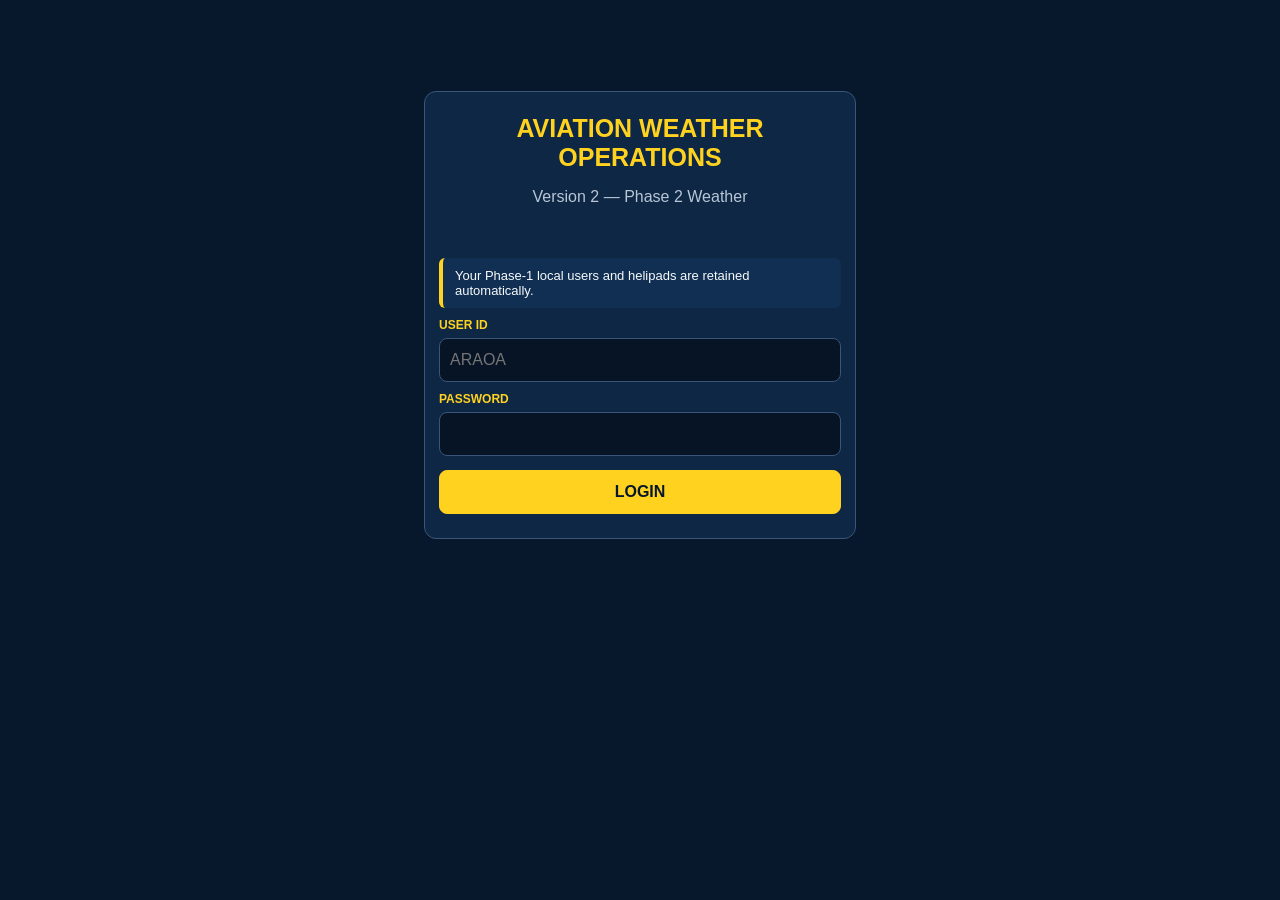
<file: V2_Phase2_index.html>
<!doctype html>
<html lang="en">
<head>
<meta charset="utf-8">
<meta name="viewport" content="width=device-width,initial-scale=1,viewport-fit=cover">
<meta name="theme-color" content="#07182c">
<link rel="manifest" href="manifest.webmanifest">
<title>Aviation Weather Operations — V2 Phase 2</title>
<style>
:root{
 --bg:#07182c;--panel:#0d2745;--panel2:#102f52;--text:#f7fafc;--muted:#b8c6d6;
 --accent:#ffd21f;--border:#385778;--danger:#d13b3b;--ok:#18a558;--input:#061425;
 --green:#0f6e3c;--yellow:#7a6500;--red:#7f2020;--grey:#545b66;--purple:#5d347a;
}
[data-theme="light"]{
 --bg:#eef3f8;--panel:#fff;--panel2:#e7edf4;--text:#10233a;--muted:#5a6b7c;
 --accent:#a77600;--border:#b8c5d3;--danger:#b3261e;--ok:#1b7f47;--input:#fff;
 --green:#dff5e8;--yellow:#fff5c2;--red:#ffdada;--grey:#d8dce2;--purple:#eadcf6;
}
*{box-sizing:border-box}body{margin:0;background:var(--bg);color:var(--text);font-family:Arial,sans-serif}
button,input,select,textarea{font:inherit}.hidden{display:none!important}.app{min-height:100vh}
header{position:sticky;top:0;z-index:5;background:var(--panel);border-bottom:2px solid var(--accent);padding:12px 14px}
.headerRow{display:flex;align-items:center;justify-content:space-between;gap:12px;flex-wrap:wrap}.brand{font-weight:800;color:var(--accent);font-size:20px}.small{font-size:12px;color:var(--muted)}
.actions{display:flex;gap:8px;flex-wrap:wrap}.btn{border:1px solid var(--border);background:var(--panel2);color:var(--text);border-radius:8px;padding:10px 12px;min-height:44px;cursor:pointer}
.btn.primary{background:var(--accent);color:#08182c;border-color:var(--accent);font-weight:800}.btn.danger{border-color:var(--danger);color:#fff;background:var(--danger)}.btn.ok{background:var(--ok);color:white}
main{max-width:1180px;margin:auto;padding:14px}.card{background:var(--panel);border:1px solid var(--border);border-radius:12px;margin-bottom:14px;overflow:hidden}
.cardTitle{background:var(--panel2);color:var(--accent);font-weight:800;padding:12px}.cardBody{padding:14px}.grid{display:grid;gap:12px}.g2{grid-template-columns:repeat(2,minmax(0,1fr))}.g3{grid-template-columns:repeat(3,minmax(0,1fr))}
label{display:block;font-size:12px;font-weight:800;color:var(--accent);margin:10px 0 6px}
input,select,textarea{width:100%;min-height:44px;border:1px solid var(--border);border-radius:8px;background:var(--input);color:var(--text);padding:10px}textarea{min-height:90px;resize:vertical}
.loginWrap{max-width:460px;margin:7vh auto;padding:14px}.loginHero{padding:22px;text-align:center}.loginHero h1{margin:0;color:var(--accent);font-size:25px}.loginHero p{color:var(--muted)}
.notice{border-left:4px solid var(--accent);padding:10px 12px;background:var(--panel2);border-radius:6px;font-size:13px}
.tiles{display:grid;grid-template-columns:repeat(3,minmax(0,1fr));gap:12px}.tile{border:1px solid var(--border);background:var(--panel);border-radius:12px;padding:16px;cursor:pointer;min-height:120px;text-align:left;color:var(--text)}
.tile b{display:block;color:var(--accent);font-size:17px;margin-bottom:8px}.navTabs{display:flex;gap:8px;flex-wrap:wrap;margin-bottom:14px}
table{width:100%;border-collapse:collapse;min-width:760px}.tw{overflow:auto}th,td{border:1px solid var(--border);padding:9px;font-size:12px;text-align:left}th{background:var(--panel2);color:var(--accent)}
.badge{display:inline-block;border:1px solid var(--border);border-radius:999px;padding:3px 8px;font-size:11px}.badge.ok{border-color:var(--ok);color:var(--ok)}.badge.off{border-color:var(--danger);color:var(--danger)}
.checkGrid{display:grid;grid-template-columns:repeat(2,minmax(0,1fr));gap:8px}.check{display:flex;align-items:center;gap:8px;background:var(--panel2);border:1px solid var(--border);padding:10px;border-radius:8px}.check input{width:auto;min-height:auto}
.kpis{display:grid;grid-template-columns:repeat(4,minmax(0,1fr));gap:10px}.kpi{background:var(--panel2);border:1px solid var(--border);padding:14px;border-radius:10px}.kpi b{display:block;color:var(--accent);font-size:22px}
.toolbar{display:flex;gap:8px;flex-wrap:wrap;align-items:center;justify-content:space-between}hr{border:0;border-top:1px solid var(--border);margin:16px 0}
.statusRow{border-radius:10px;padding:12px;margin:8px 0;border:1px solid var(--border);cursor:pointer}.s-GREEN{background:var(--green)}.s-YELLOW{background:var(--yellow)}.s-RED{background:var(--red)}.s-GREY{background:var(--grey)}.s-PURPLE{background:var(--purple)}
.pills{display:flex;gap:7px;flex-wrap:wrap}.pill{display:flex;align-items:center;gap:5px;border:1px solid var(--border);background:var(--panel2);border-radius:999px;padding:7px 10px}.pill input{width:auto;min-height:auto}
.radioGrid{display:grid;grid-template-columns:repeat(3,1fr);gap:8px}.radioCard{border:2px solid var(--border);border-radius:8px;padding:11px;text-align:center;background:var(--panel2)}.radioCard input{width:auto;min-height:auto}.radioCard:has(input:checked){border-color:var(--accent)}
.obsHeader{display:flex;justify-content:space-between;gap:10px;align-items:center;flex-wrap:wrap}.obsStation{font-size:25px;color:var(--accent);font-weight:800}
.historyItem{border:1px solid var(--border);border-radius:8px;padding:10px;margin:8px 0;background:var(--panel2)}
.codeWrap{display:flex;flex-wrap:wrap;gap:7px}.codeBtn{border:1px solid var(--border);border-radius:7px;padding:9px;background:var(--panel2);color:var(--text);cursor:pointer}.codeBtn.active{border-color:var(--accent);color:var(--accent);font-weight:800}
.userHome{text-align:center;padding:36px 14px}.bigIcon{font-size:74px}.bigTitle{font-size:28px;color:var(--accent);font-weight:800}
@media(max-width:760px){.g2,.g3,.tiles,.kpis,.checkGrid,.radioGrid{grid-template-columns:1fr}.brand{font-size:17px}main{padding:10px}table{min-width:680px}}
</style>
</head>
<body>
<div class="app">
<header id="appHeader" class="hidden">
 <div class="headerRow">
  <div><div class="brand" data-i18n="brand">AVIATION WEATHER OPERATIONS — V2</div><div class="small" id="roleLine"></div></div>
  <div class="actions"><button class="btn" id="langBtn">हिंदी</button><button class="btn" id="themeBtn">☀ / ☾</button><button class="btn danger" id="logoutBtn" data-i18n="logout">LOGOUT</button></div>
 </div>
</header>
<main>
<section id="loginView" class="loginWrap">
 <div class="card"><div class="loginHero"><h1>AVIATION WEATHER OPERATIONS</h1><p>Version 2 — Phase 2 Weather</p></div>
 <div class="cardBody"><div class="notice">Your Phase-1 local users and helipads are retained automatically.</div>
 <label data-i18n="userId">USER ID</label><input id="loginId" autocomplete="username" placeholder="ARAOA">
 <label data-i18n="password">PASSWORD</label><input id="loginPassword" type="password" autocomplete="current-password">
 <button id="loginBtn" class="btn primary" style="width:100%;margin-top:14px" data-i18n="login">LOGIN</button><div id="loginMsg" class="small" style="margin-top:10px"></div></div></div>
</section>

<section id="adminView" class="hidden">
 <div class="kpis">
  <div class="kpi"><span class="small">HELIPADS</span><b id="kHel">0</b></div><div class="kpi"><span class="small">ACTIVE USERS</span><b id="kUsers">0</b></div>
  <div class="kpi"><span class="small">OBSERVATIONS</span><b id="kObs">0</b></div><div class="kpi"><span class="small">OUTDATED</span><b id="kOld">0</b></div>
 </div>
 <div class="tiles" style="margin-top:14px">
  <button class="tile adminTile" data-tab="helipads"><b>HELIPADS</b><span>Create/edit helipads and weather rules.</span></button>
  <button class="tile adminTile" data-tab="users"><b>USERS</b><span>Create users and assign access.</span></button>
  <button class="tile adminTile" data-tab="schedules"><b>SCHEDULES</b><span>Weather/image scheduling foundation.</span></button>
  <button class="tile adminTile" data-tab="status"><b>LIVE STATUS</b><span>Latest weather status for all helipads.</span></button>
  <button class="tile adminTile" data-tab="messages"><b>MESSAGES</b><span>INFO / IMPORTANT / URGENT foundation.</span></button>
  <button class="tile adminTile" data-tab="records"><b>RECORDS & SETTINGS</b><span>Audit and local export.</span></button>
 </div>

 <div id="adminPanels" style="margin-top:14px">
  <section id="panel-helipads" class="adminPanel card hidden"><div class="cardTitle">HELIPADS & WEATHER RULES</div><div class="cardBody">
   <div class="g2"><div>
    <label>HELIPAD NAME</label><input id="helName">
    <label>OPERATING MODE</label><select id="helMode"><option value="OUTSTATION">Outstation Observer</option><option value="CAP_IN">Capturer + Instation Observer</option></select>
    <label>ACTIVE CAPTURE VIEWS</label><select id="helViews"><option>1</option><option>2</option><option>3</option><option selected>4</option></select>
   </div><div>
    <label>AUTOMATIC COLOUR</label><select id="helAutoColour"><option value="ON">ON</option><option value="OFF">OFF</option></select>
    <label>WEATHER VALIDITY (MINUTES)</label><input id="helValidity" type="number" min="1" value="30">
    <label>VISIBILITY RED BELOW (m)</label><input id="helRedVis" type="number" min="0" value="1000">
    <label>VISIBILITY YELLOW BELOW (m)</label><input id="helYellowVis" type="number" min="0" value="3000">
   </div></div>
   <div class="notice" style="margin-top:12px">Phase 2 colour engine: visibility thresholds plus severe weather/HTNV rules. Detailed per-helipad AND/OR rule builder will be layered later without changing stored observations.</div>
   <button id="saveHelBtn" class="btn primary" style="margin-top:14px">CREATE / UPDATE HELIPAD</button>
   <hr><div class="tw"><table><thead><tr><th>HELIPAD</th><th>MODE</th><th>VALIDITY</th><th>AUTO</th><th>VIS RULE</th><th>STATUS</th><th>ACTIONS</th></tr></thead><tbody id="helTable"></tbody></table></div>
  </div></section>

  <section id="panel-users" class="adminPanel card hidden"><div class="cardTitle">USERS & ACCESS</div><div class="cardBody">
   <div class="g2"><div>
    <label>USER ID</label><input id="uId"><label>PASSWORD</label><input id="uPass" type="password">
    <label>USER TYPE</label><select id="uRole"><option value="CAPTURER">Capturer</option><option value="OBSERVER">Observer</option><option value="AVIATOR">Aviator</option><option value="ADMIN">Administrator</option></select>
    <div id="observerTypeWrap" class="hidden"><label>OBSERVER TYPE</label><select id="uObserverType"><option value="OUTSTATION">Outstation</option><option value="INSTATION">Instation</option></select></div>
   </div><div><label>ASSIGNED / AUTHORISED HELIPADS</label><div id="helAccessList" class="checkGrid"></div><div id="accessRuleText" class="small" style="margin-top:8px"></div></div></div>
   <div id="adminPermWrap" class="hidden"><label>ADMINISTRATOR PERMISSIONS</label><div id="adminPermList" class="checkGrid"></div></div>
   <button id="createUserBtn" class="btn primary" style="margin-top:14px">CREATE USER</button><hr>
   <div class="tw"><table><thead><tr><th>ID</th><th>ROLE</th><th>TYPE</th><th>HELIPADS</th><th>STATUS</th><th>ACTION</th></tr></thead><tbody id="userTable"></tbody></table></div>
  </div></section>

  <section id="panel-schedules" class="adminPanel card hidden"><div class="cardTitle">SCHEDULES</div><div class="cardBody"><div class="notice">Phase-2 weather records are schedule-ready. Exact times, 10-minute ringing reminders and missed-task behavior are reserved for the notification phase.</div></div></section>
  <section id="panel-status" class="adminPanel card hidden"><div class="cardTitle">LIVE WEATHER STATUS</div><div class="cardBody"><div id="adminStatusList"></div></div></section>
  <section id="panel-messages" class="adminPanel card hidden"><div class="cardTitle">MESSAGES</div><div class="cardBody"><label>PRIORITY</label><select id="msgPriority"><option>INFO</option><option>IMPORTANT</option><option>URGENT</option></select><label>MESSAGE</label><textarea id="msgText"></textarea><label>EXPIRY</label><input id="msgExpiry"><button id="saveMsgBtn" class="btn primary" style="margin-top:12px">SAVE MESSAGE DRAFT</button><div id="msgPreview" class="small" style="margin-top:10px"></div></div></section>
  <section id="panel-records" class="adminPanel card hidden"><div class="cardTitle">RECORDS & SETTINGS</div><div class="cardBody"><div class="toolbar"><b>AUDIT EVENTS</b><button class="btn" id="exportAuditBtn">EXPORT JSON</button></div><div class="tw" style="margin-top:10px"><table><thead><tr><th>TIME</th><th>ACTOR</th><th>ACTION</th><th>DETAIL</th></tr></thead><tbody id="auditTable"></tbody></table></div></div></section>
 </div>
</section>

<section id="outView" class="hidden">
 <div class="card"><div class="cardBody"><div class="obsHeader"><div><div class="small">OUTSTATION OBSERVER</div><div class="obsStation" id="outStation">—</div></div><div id="outCurrentBadge" class="badge">NO DATA</div></div></div></div>
 <div class="card"><div class="cardTitle">CURRENT / NEW COMPLETE OBSERVATION</div><div class="cardBody">
  <div class="notice">Previous values are retained automatically. Change only what has changed, but every normal submission is stored as a complete observation.</div>
  <label>METAR</label><textarea id="outMetar" placeholder="Enter full METAR"></textarea><div id="metarWarning" class="small"></div>
  <label>WEATHER (MULTIPLE ALLOWED)</label><div id="outWxCodes" class="codeWrap"></div>
  <label>VISIBILITY (METRES)</label><select id="outVis"><option value="500">500</option><option value="800">800</option><option value="1000">1000</option><option value="1500">1500</option><option value="2000">2000</option><option value="3000">3000</option><option value="5000">5000</option><option value="8000">8000</option><option value="10000">10000</option><option value="OTHER">OTHER</option></select><input id="outVisOther" class="hidden" type="number" min="0" placeholder="Exact visibility in metres">
  <label>HILL TOP</label><div id="outHill" class="radioGrid"></div>
  <label>HT STATUS</label><div id="outHt" class="radioGrid"></div>
  <label>OPTIONAL AC / ANC</label><div id="outCloud" class="radioGrid"></div>
  <label>OBSERVER COLOUR</label><div id="outColour" class="radioGrid"></div>
  <div class="notice" style="margin-top:14px">Image capture is not yet enabled in Phase 2. The weather record structure is already ready to link required images in Phase 3.</div>
  <button id="submitOutBtn" class="btn primary" style="width:100%;margin-top:14px">SUBMIT COMPLETE OBSERVATION</button>
 </div></div>
 <div class="card"><div class="cardTitle">PREVIOUS OBSERVATIONS</div><div class="cardBody" id="outHistory"></div></div>
</section>

<section id="inView" class="hidden">
 <div class="card"><div class="cardTitle">ASSIGNED HELIPADS — CURRENT STATUS</div><div class="cardBody"><div id="inStationList"></div></div></div>
 <div id="inEditor" class="card hidden"><div class="cardTitle">CONFIRM COMPLETE WEATHER — <span id="inEditName"></span></div><div class="cardBody">
  <label>WEATHER</label><div id="inWxCodes" class="codeWrap"></div>
  <label>VISIBILITY (METRES)</label><select id="inVis"><option value="500">500</option><option value="800">800</option><option value="1000">1000</option><option value="1500">1500</option><option value="2000">2000</option><option value="3000">3000</option><option value="5000">5000</option><option value="8000">8000</option><option value="10000">10000</option><option value="OTHER">OTHER</option></select><input id="inVisOther" class="hidden" type="number" min="0">
  <label>HILL TOP</label><div id="inHill" class="radioGrid"></div>
  <label>HT STATUS</label><div id="inHt" class="radioGrid"></div>
  <label>OPTIONAL AC / ANC</label><div id="inCloud" class="radioGrid"></div>
  <label>OBSERVER COLOUR</label><div id="inColour" class="radioGrid"></div>
  <button id="submitInBtn" class="btn primary" style="width:100%;margin-top:14px">CONFIRM COMPLETE WEATHER</button>
 </div></div>
 <div class="card"><div class="cardTitle">LATEST UPDATES</div><div class="cardBody" id="inUpdates"></div></div>
</section>

<section id="basicRoleView" class="hidden"><div class="card userHome"><div class="bigIcon" id="roleIcon">📡</div><div class="bigTitle" id="roleTitle"></div><p id="roleDesc" class="small"></p><div id="roleHelipads"></div><div class="notice" style="max-width:700px;margin:20px auto 0">This role remains on the Phase-1 shell until its dedicated workflow is added in later phases.</div></div></section>
</main></div>

<script>
const DBKEY="awo_v2_foundation_db",SESSIONKEY="awo_v2_session",PREFKEY="awo_v2_pref";
const PERMS=["CREATE_USERS","EDIT_USERS","MANAGE_ADMINS","CREATE_HELIPADS","EDIT_HELIPADS","ASSIGN_USERS","REFERENCE_IMAGES","BEARING_RULES","COLOUR_RULES","SCHEDULES","MESSAGES","SENSOR_CALIBRATION","VIEW_HISTORY","VIEW_AUDIT","EXPORT","ARCHIVE_RESTORE"];
const WX=["NIL","HZ","BR","FG","-DZ","DZ","+DZ","-RA","RA","+RA","-SN","SN","+SN","TS","SHRA","GR","GS"];
const i18n={en:{brand:"AVIATION WEATHER OPERATIONS — V2",logout:"LOGOUT",userId:"USER ID",password:"PASSWORD",login:"LOGIN"},hi:{brand:"विमानन मौसम संचालन — V2",logout:"लॉग आउट",userId:"यूज़र आईडी",password:"पासवर्ड",login:"लॉग इन"}};
let pref=JSON.parse(localStorage.getItem(PREFKEY)||'{"theme":"dark","lang":"en"}');document.documentElement.dataset.theme=pref.theme;
const $=id=>document.getElementById(id),key=x=>(x||"").trim().toUpperCase();

function seedAndMigrate(){
 let db=JSON.parse(localStorage.getItem(DBKEY)||"null");
 if(!db)db={users:{"ARAOA":{id:"ARAOA",password:"00007",role:"ADMIN",observerType:null,helipads:[],active:true,primary:true,permissions:[...PERMS]}},helipads:{},audit:[],messages:[]};
 db.users=db.users||{};db.helipads=db.helipads||{};db.audit=db.audit||[];db.messages=db.messages||[];db.observations=db.observations||[];
 Object.values(db.helipads).forEach(h=>{if(h.weatherValidityMinutes==null)h.weatherValidityMinutes=30;if(h.redVis==null)h.redVis=1000;if(h.yellowVis==null)h.yellowVis=3000;if(!h.autoColour)h.autoColour="ON";if(h.active==null)h.active=true;});
 localStorage.setItem(DBKEY,JSON.stringify(db));return db;
}
let db=seedAndMigrate();const save=()=>localStorage.setItem(DBKEY,JSON.stringify(db));
function session(){try{return JSON.parse(localStorage.getItem(SESSIONKEY)||"null")}catch(e){return null}}
function setSession(v){v?localStorage.setItem(SESSIONKEY,JSON.stringify(v)):localStorage.removeItem(SESSIONKEY)}
function currentUser(){let s=session();return s?db.users[s.id]:null}
function audit(actor,action,detail){db.audit.unshift({time:new Date().toISOString(),actor,action,detail});save();renderAudit()}
function applyLang(){document.querySelectorAll("[data-i18n]").forEach(el=>{let k=el.dataset.i18n;el.textContent=i18n[pref.lang][k]||el.textContent});$("langBtn").textContent=pref.lang==="en"?"हिंदी":"EN"}
function latestObs(helipad,sourcePref){
 let arr=db.observations.filter(o=>o.helipadId===helipad && !o.superseded).sort((a,b)=>new Date(b.observedAt)-new Date(a.observedAt));
 if(sourcePref==="OUT")return arr.find(o=>o.source==="OUT")||null;
 if(sourcePref==="IN")return arr.find(o=>o.source==="IN")||null;
 return arr[0]||null;
}
function officialObs(h){
 if(h.mode==="OUTSTATION")return latestObs(h.id,"OUT");
 return latestObs(h.id,"IN");
}
function statusFor(h){
 let o=officialObs(h);
 if(!o)return {status:"GREY",obs:null};
 let age=(Date.now()-new Date(o.observedAt).getTime())/60000;
 if(age>Number(h.weatherValidityMinutes||30))return {status:"GREY",obs:o};
 return {status:o.systemColour||o.observerColour||"GREEN",obs:o};
}
function calcColour(h,data){
 if(h.autoColour==="OFF")return data.observerColour;
 let v=Number(data.visibility),wx=data.weatherCodes||[],ht=data.htStatus;
 if(v<Number(h.redVis||1000) || ht==="HTNV" || wx.some(x=>["+RA","+SN","TS","GR","GS"].includes(x)))return "RED";
 if(v<Number(h.yellowVis||3000) || ht==="HTPV" || wx.some(x=>["RA","SN","FG","BR","SHRA"].includes(x)))return "YELLOW";
 return "GREEN";
}
function nowIso(){return new Date().toISOString()}
function login(){let id=key($("loginId").value),p=$("loginPassword").value,u=db.users[id];if(!u||!u.active||u.password!==p){$("loginMsg").textContent="Invalid ID/password or inactive account.";return}setSession({id});audit(id,"LOGIN","User logged in");route()}
function logout(){let u=currentUser();if(u)audit(u.id,"LOGOUT","User logged out");setSession(null);route()}
function route(){
 let u=currentUser();["adminView","outView","inView","basicRoleView"].forEach(id=>$(id).classList.add("hidden"));$("loginView").classList.toggle("hidden",!!u);$("appHeader").classList.toggle("hidden",!u);if(!u)return;
 $("roleLine").textContent=`${u.id} • ${u.role}${u.observerType?" / "+u.observerType:""}`;
 if(u.role==="ADMIN"){$("adminView").classList.remove("hidden");renderAdmin()}
 else if(u.role==="OBSERVER"&&u.observerType==="OUTSTATION"){$("outView").classList.remove("hidden");renderOut()}
 else if(u.role==="OBSERVER"&&u.observerType==="INSTATION"){$("inView").classList.remove("hidden");renderIn()}
 else {$("basicRoleView").classList.remove("hidden");renderBasicRole(u)}
}
function renderBasicRole(u){let m=u.role==="CAPTURER"?["📷","CAPTURE IMAGE","Dedicated camera workflow arrives in Phase 3."]:["✈️","LATEST HELIPAD WEATHER","Dedicated Aviator dashboard arrives after imagery/weather integration."];$("roleIcon").textContent=m[0];$("roleTitle").textContent=m[1];$("roleDesc").textContent=m[2];$("roleHelipads").innerHTML=(u.helipads||[]).map(x=>`<span class="badge">${x}</span>`).join(" ")||"No helipad assigned."}
function renderAdmin(){
 $("kHel").textContent=Object.values(db.helipads).filter(h=>h.active).length;$("kUsers").textContent=Object.values(db.users).filter(u=>u.active).length;$("kObs").textContent=db.observations.length;
 $("kOld").textContent=Object.values(db.helipads).filter(h=>h.active&&statusFor(h).status==="GREY").length;
 renderHelTable();renderUserTable();renderAccessList();renderAudit();renderAdminStatus();
}
function openAdminPanel(n){document.querySelectorAll(".adminPanel").forEach(x=>x.classList.add("hidden"));$("panel-"+n).classList.remove("hidden");if(n==="status")renderAdminStatus()}
function createOrUpdateHelipad(){
 let name=key($("helName").value);if(!name)return alert("Enter helipad name.");let existing=db.helipads[name]||{};
 db.helipads[name]={...existing,id:name,name,mode:$("helMode").value,views:+$("helViews").value,autoColour:$("helAutoColour").value,weatherValidityMinutes:+$("helValidity").value||30,redVis:+$("helRedVis").value||1000,yellowVis:+$("helYellowVis").value||3000,active:true,updatedAt:nowIso()};
 save();audit(currentUser().id,existing.id?"UPDATE_HELIPAD":"CREATE_HELIPAD",name);$("helName").value="";renderAdmin()
}
function editHel(name){let h=db.helipads[name];$("helName").value=h.name;$("helMode").value=h.mode;$("helViews").value=h.views;$("helAutoColour").value=h.autoColour;$("helValidity").value=h.weatherValidityMinutes;$("helRedVis").value=h.redVis;$("helYellowVis").value=h.yellowVis;window.scrollTo({top:0,behavior:"smooth"})}
function toggleHel(name){let h=db.helipads[name];h.active=!h.active;save();audit(currentUser().id,h.active?"RESTORE_HELIPAD":"ARCHIVE_HELIPAD",name);renderAdmin()}
function renderHelTable(){let b=$("helTable");b.innerHTML="";let a=Object.values(db.helipads);if(!a.length){b.innerHTML='<tr><td colspan="7">No helipads.</td></tr>';return}a.forEach(h=>{let r=document.createElement("tr");r.innerHTML=`<td>${h.name}</td><td>${h.mode}</td><td>${h.weatherValidityMinutes} min</td><td>${h.autoColour}</td><td>RED &lt;${h.redVis} / YELLOW &lt;${h.yellowVis}</td><td><span class="badge ${h.active?"ok":"off"}">${h.active?"ACTIVE":"ARCHIVED"}</span></td><td><button class="btn" data-hel-edit="${h.id}">EDIT</button> <button class="btn" data-hel-toggle="${h.id}">${h.active?"ARCHIVE":"RESTORE"}</button></td>`;b.appendChild(r)})}
function roleRules(){let role=$("uRole").value,ot=$("uObserverType").value;$("observerTypeWrap").classList.toggle("hidden",role!=="OBSERVER");$("adminPermWrap").classList.toggle("hidden",role!=="ADMIN");$("accessRuleText").textContent=role==="CAPTURER"?"Capturer: exactly ONE helipad.":role==="OBSERVER"&&ot==="OUTSTATION"?"Outstation Observer: exactly ONE helipad.":role==="OBSERVER"&&ot==="INSTATION"?"Instation Observer: one or more helipads.":role==="AVIATOR"?"Aviator: any authorised helipads.":"Administrator: permissions control access.";renderAccessList()}
function renderAccessList(){let c=$("helAccessList");c.innerHTML="";Object.values(db.helipads).filter(h=>h.active).forEach(h=>{let lab=document.createElement("label");lab.className="check";lab.innerHTML=`<input type="checkbox" class="helCheck" value="${h.id}"><span>${h.name}</span>`;c.appendChild(lab)});let p=$("adminPermList");p.innerHTML="";PERMS.forEach(x=>{let lab=document.createElement("label");lab.className="check";lab.innerHTML=`<input type="checkbox" class="permCheck" value="${x}"><span>${x.replaceAll("_"," ")}</span>`;p.appendChild(lab)})}
function createUser(){let actor=currentUser(),id=key($("uId").value),pass=$("uPass").value,role=$("uRole").value,ot=role==="OBSERVER"?$("uObserverType").value:null;if(!id||!pass)return alert("Enter User ID and password.");if(db.users[id])return alert("User exists.");let hel=[...document.querySelectorAll(".helCheck:checked")].map(x=>x.value);if(role==="CAPTURER"&&hel.length!==1)return alert("Capturer must have exactly one helipad.");if(role==="OBSERVER"&&ot==="OUTSTATION"&&hel.length!==1)return alert("Outstation Observer must have exactly one helipad.");if(role==="OBSERVER"&&ot==="INSTATION"&&hel.length<1)return alert("Instation Observer needs at least one helipad.");let perms=role==="ADMIN"?[...document.querySelectorAll(".permCheck:checked")].map(x=>x.value).filter(p=>(actor.permissions||[]).includes(p)):[];db.users[id]={id,password:pass,role,observerType:ot,helipads:hel,active:true,primary:false,permissions:perms,createdBy:actor.id,createdAt:nowIso()};save();audit(actor.id,"CREATE_USER",`${id} • ${role}${ot?" / "+ot:""} • ${hel.join(",")}`);$("uId").value="";$("uPass").value="";renderAdmin()}
function toggleUser(id){if(db.users[id].primary)return alert("Primary Administrator protected.");db.users[id].active=!db.users[id].active;save();audit(currentUser().id,db.users[id].active?"REACTIVATE_USER":"DEACTIVATE_USER",id);renderAdmin()}
function renderUserTable(){let b=$("userTable");b.innerHTML="";Object.values(db.users).forEach(u=>{let r=document.createElement("tr");r.innerHTML=`<td>${u.id}${u.primary?' <span class="badge">PRIMARY</span>':""}</td><td>${u.role}</td><td>${u.observerType||"—"}</td><td>${(u.helipads||[]).join(", ")||"—"}</td><td>${u.active?"ACTIVE":"INACTIVE"}</td><td>${u.primary?"PROTECTED":`<button class="btn" data-user-toggle="${u.id}">${u.active?"DEACTIVATE":"REACTIVATE"}</button>`}</td>`;b.appendChild(r)})}
function renderAdminStatus(){let c=$("adminStatusList");c.innerHTML="";Object.values(db.helipads).filter(h=>h.active).forEach(h=>{let s=statusFor(h),o=s.obs,d=document.createElement("div");d.className=`statusRow s-${s.status}`;d.innerHTML=`<b>${h.name}</b> • ${s.status}<br><span class="small">${o?`VIS ${o.visibility} m • ${(o.weatherCodes||[]).join(" ")||"NIL"} • ${o.hillTop} • ${o.htStatus}${o.cloudStatus?" + "+o.cloudStatus:""} • ${o.source} • ${new Date(o.observedAt).toLocaleTimeString([], {hour:"2-digit",minute:"2-digit"})}`:"NO WEATHER DATA"}</span>`;c.appendChild(d)})}
function renderAudit(){let b=$("auditTable");if(!b)return;b.innerHTML="";db.audit.slice(0,100).forEach(a=>{let r=document.createElement("tr");r.innerHTML=`<td>${new Date(a.time).toLocaleString()}</td><td>${a.actor}</td><td>${a.action}</td><td>${a.detail}</td>`;b.appendChild(r)})}
function renderCodeButtons(container,selected=[]){let c=$(container);c.innerHTML="";WX.forEach(w=>{let b=document.createElement("button");b.type="button";b.className="codeBtn"+(selected.includes(w)?" active":"");b.textContent=w;b.dataset.code=w;b.addEventListener("click",()=>{if(w==="NIL"){c.querySelectorAll(".codeBtn").forEach(x=>x.classList.remove("active"));b.classList.add("active")}else{c.querySelector('[data-code="NIL"]')?.classList.remove("active");b.classList.toggle("active")}});c.appendChild(b)})}
function selectedCodes(container){return [...$(container).querySelectorAll(".codeBtn.active")].map(x=>x.dataset.code)}
function renderRadios(container,name,values,current,allowNone=false){let c=$(container);c.innerHTML="";if(allowNone)values=["NONE",...values];values.forEach(v=>{let lab=document.createElement("label");lab.className="radioCard";lab.innerHTML=`<input type="radio" name="${name}" value="${v}" ${current===v?"checked":""}> ${v}`;c.appendChild(lab)})}
function radioVal(name){return document.querySelector(`input[name="${name}"]:checked`)?.value||null}
function visVal(sel,other){return $(sel).value==="OTHER"?Number($(other).value):Number($(sel).value)}
function setVis(sel,other,v){let opt=[...$(sel).options].some(o=>Number(o.value)===Number(v));$(sel).value=opt?String(v):"OTHER";$(other).classList.toggle("hidden",opt);if(!opt)$(other).value=v||""}
function validateMetar(txt,prev){let warnings=[];if(txt.trim().length<10)warnings.push("CAUTION: METAR appears unusually short.");let tm=txt.match(/\b(\d{6})Z\b/);let pm=(prev||"").match(/\b(\d{6})Z\b/);if(tm&&pm&&tm[1]===pm[1])warnings.push("⚠ CAUTION — METAR TIME UNCHANGED. Please verify.");if(!tm)warnings.push("Check METAR observation time group (DDHHMMZ).");return warnings}
function renderOut(){
 let u=currentUser(),hel=(u.helipads||[])[0],h=db.helipads[hel];$("outStation").textContent=hel||"NO HELIPAD";
 if(!h)return;
 let prev=latestObs(hel,"OUT"),st=statusFor(h);$("outCurrentBadge").textContent=st.status;$("outCurrentBadge").className=`badge s-${st.status}`;
 renderCodeButtons("outWxCodes",prev?.weatherCodes||["NIL"]);setVis("outVis","outVisOther",prev?.visibility||5000);
 renderRadios("outHill","outHillRadio",["CCHT","CTHT","SOCC","NA"],prev?.hillTop||"NA");renderRadios("outHt","outHtRadio",["HTV","HTPV","HTNV"],prev?.htStatus||"HTV");renderRadios("outCloud","outCloudRadio",["AC","ANC"],prev?.cloudStatus||"NONE",true);renderRadios("outColour","outColourRadio",["GREEN","YELLOW","RED"],prev?.observerColour||"GREEN");
 $("outMetar").value=prev?.metar||"";renderOutHistory();checkMetar();
}
function checkMetar(){let u=currentUser(),hel=(u?.helipads||[])[0],prev=hel?latestObs(hel,"OUT"):null;let w=validateMetar($("outMetar").value,prev?.metar||"");$("metarWarning").innerHTML=w.map(x=>`<div style="color:var(--accent);margin-top:4px">${x}</div>`).join("")}
function submitOut(){
 let u=currentUser(),hel=u.helipads[0],h=db.helipads[hel];if(!h)return;
 let metar=$("outMetar").value.trim(),weatherCodes=selectedCodes("outWxCodes"),visibility=visVal("outVis","outVisOther"),hillTop=radioVal("outHillRadio"),htStatus=radioVal("outHtRadio"),cloudStatus=radioVal("outCloudRadio"),observerColour=radioVal("outColourRadio");
 if(!metar||!weatherCodes.length||!Number.isFinite(visibility)||!hillTop||!htStatus||!observerColour)return alert("Complete all required fields before submitting.");
 if(cloudStatus==="NONE")cloudStatus="";
 let data={id:"OBS-"+Date.now(),helipadId:hel,sourceUserId:u.id,source:"OUT",observedAt:nowIso(),submittedAt:nowIso(),visibility,weatherCodes,hillTop,htStatus,cloudStatus,observerColour,metar};
 data.systemColour=calcColour(h,data);db.observations.push(data);save();audit(u.id,"SUBMIT_OUTSTATION_OBSERVATION",`${hel} • ${data.systemColour} • VIS ${visibility}`);renderOut()
}
function renderOutHistory(){let u=currentUser(),hel=u.helipads[0],c=$("outHistory"),arr=db.observations.filter(o=>o.helipadId===hel&&o.source==="OUT").sort((a,b)=>new Date(b.observedAt)-new Date(a.observedAt)).slice(0,10);c.innerHTML=arr.length?"":"No previous observations.";arr.forEach(o=>{let d=document.createElement("div");d.className="historyItem";d.innerHTML=`<b>${new Date(o.observedAt).toLocaleString()} • ${o.systemColour}</b><br>VIS ${o.visibility} m • ${(o.weatherCodes||[]).join(" ")} • ${o.hillTop} • ${o.htStatus}${o.cloudStatus?" + "+o.cloudStatus:""}<br><span class="small">${o.metar||""}</span>`;c.appendChild(d)})}
let inSelected=null;
function renderIn(){
 let u=currentUser(),c=$("inStationList");c.innerHTML="";
 (u.helipads||[]).forEach(id=>{let h=db.helipads[id];if(!h||!h.active)return;let s=statusFor(h),o=s.obs,d=document.createElement("div");d.className=`statusRow s-${s.status}`;d.innerHTML=`<b>${id}</b> • ${s.status}<br><span class="small">${o?`VIS ${o.visibility} m • ${(o.weatherCodes||[]).join(" ")} • ${o.hillTop} • ${o.htStatus} • ${o.source}`:"NO WEATHER DATA"}</span>`;d.onclick=()=>openInEditor(id);c.appendChild(d)});
 renderInUpdates()
}
function openInEditor(id){
 inSelected=id;$("inEditor").classList.remove("hidden");$("inEditName").textContent=id;let prev=latestObs(id,"IN")||officialObs(db.helipads[id]);
 renderCodeButtons("inWxCodes",prev?.weatherCodes||["NIL"]);setVis("inVis","inVisOther",prev?.visibility||5000);renderRadios("inHill","inHillRadio",["CCHT","CTHT","SOCC","NA"],prev?.hillTop||"NA");renderRadios("inHt","inHtRadio",["HTV","HTPV","HTNV"],prev?.htStatus||"HTV");renderRadios("inCloud","inCloudRadio",["AC","ANC"],prev?.cloudStatus||"NONE",true);renderRadios("inColour","inColourRadio",["GREEN","YELLOW","RED"],prev?.observerColour||"GREEN");$("inEditor").scrollIntoView({behavior:"smooth",block:"start"})
}
function submitIn(){
 if(!inSelected)return;let u=currentUser(),h=db.helipads[inSelected],weatherCodes=selectedCodes("inWxCodes"),visibility=visVal("inVis","inVisOther"),hillTop=radioVal("inHillRadio"),htStatus=radioVal("inHtRadio"),cloudStatus=radioVal("inCloudRadio"),observerColour=radioVal("inColourRadio");
 if(!weatherCodes.length||!Number.isFinite(visibility)||!hillTop||!htStatus||!observerColour)return alert("Confirm every required weather field.");
 if(cloudStatus==="NONE")cloudStatus="";
 let data={id:"OBS-"+Date.now(),helipadId:inSelected,sourceUserId:u.id,source:"IN",observedAt:nowIso(),submittedAt:nowIso(),visibility,weatherCodes,hillTop,htStatus,cloudStatus,observerColour,metar:""};data.systemColour=calcColour(h,data);db.observations.push(data);save();audit(u.id,"CONFIRM_COMPLETE_WEATHER",`${inSelected} • ${data.systemColour} • VIS ${visibility}`);$("inEditor").classList.add("hidden");inSelected=null;renderIn()
}
function renderInUpdates(){let u=currentUser(),arr=db.observations.filter(o=>(u.helipads||[]).includes(o.helipadId)).sort((a,b)=>new Date(b.observedAt)-new Date(a.observedAt)).slice(0,15),c=$("inUpdates");c.innerHTML=arr.length?"":"No updates yet.";arr.forEach(o=>{let d=document.createElement("div");d.className="historyItem";d.innerHTML=`<b>${o.helipadId} • ${o.systemColour}</b> — ${new Date(o.observedAt).toLocaleString()}<br><span class="small">${o.source} / ${o.sourceUserId} • VIS ${o.visibility} • ${(o.weatherCodes||[]).join(" ")} • ${o.hillTop} • ${o.htStatus}</span>`;c.appendChild(d)})}
function exportAudit(){let blob=new Blob([JSON.stringify(db.audit,null,2)],{type:"application/json"}),a=document.createElement("a");a.href=URL.createObjectURL(blob);a.download="awo_v2_audit.json";a.click();URL.revokeObjectURL(a.href);audit(currentUser().id,"EXPORT_AUDIT","Exported JSON")}
function saveMsg(){let t=$("msgText").value.trim();if(!t)return alert("Enter message.");db.messages.unshift({id:"MSG-"+Date.now(),admin:currentUser().id,priority:$("msgPriority").value,text:t,expiry:$("msgExpiry").value,createdAt:nowIso()});save();audit(currentUser().id,"CREATE_MESSAGE_DRAFT",t);$("msgPreview").textContent="Message draft saved."}
$("loginBtn").onclick=login;$("loginPassword").onkeydown=e=>{if(e.key==="Enter")login()};$("logoutBtn").onclick=logout;$("themeBtn").onclick=()=>{pref.theme=pref.theme==="dark"?"light":"dark";localStorage.setItem(PREFKEY,JSON.stringify(pref));document.documentElement.dataset.theme=pref.theme};$("langBtn").onclick=()=>{pref.lang=pref.lang==="en"?"hi":"en";localStorage.setItem(PREFKEY,JSON.stringify(pref));applyLang()};
document.addEventListener("click",e=>{let a=e.target.closest(".adminTile");if(a)openAdminPanel(a.dataset.tab);let he=e.target.closest("[data-hel-edit]");if(he)editHel(he.dataset.helEdit);let ht=e.target.closest("[data-hel-toggle]");if(ht)toggleHel(ht.dataset.helToggle);let ut=e.target.closest("[data-user-toggle]");if(ut)toggleUser(ut.dataset.userToggle)});
$("saveHelBtn").onclick=createOrUpdateHelipad;$("createUserBtn").onclick=createUser;$("uRole").onchange=roleRules;$("uObserverType").onchange=roleRules;$("exportAuditBtn").onclick=exportAudit;$("saveMsgBtn").onclick=saveMsg;$("submitOutBtn").onclick=submitOut;$("submitInBtn").onclick=submitIn;$("outMetar").oninput=checkMetar;
$("outVis").onchange=()=>$("outVisOther").classList.toggle("hidden",$("outVis").value!=="OTHER");$("inVis").onchange=()=>$("inVisOther").classList.toggle("hidden",$("inVis").value!=="OTHER");
if("serviceWorker"in navigator)window.addEventListener("load",()=>navigator.serviceWorker.register("./sw.js").catch(()=>{}));
applyLang();roleRules();route();
</script>
</body>
</html>
</file>
